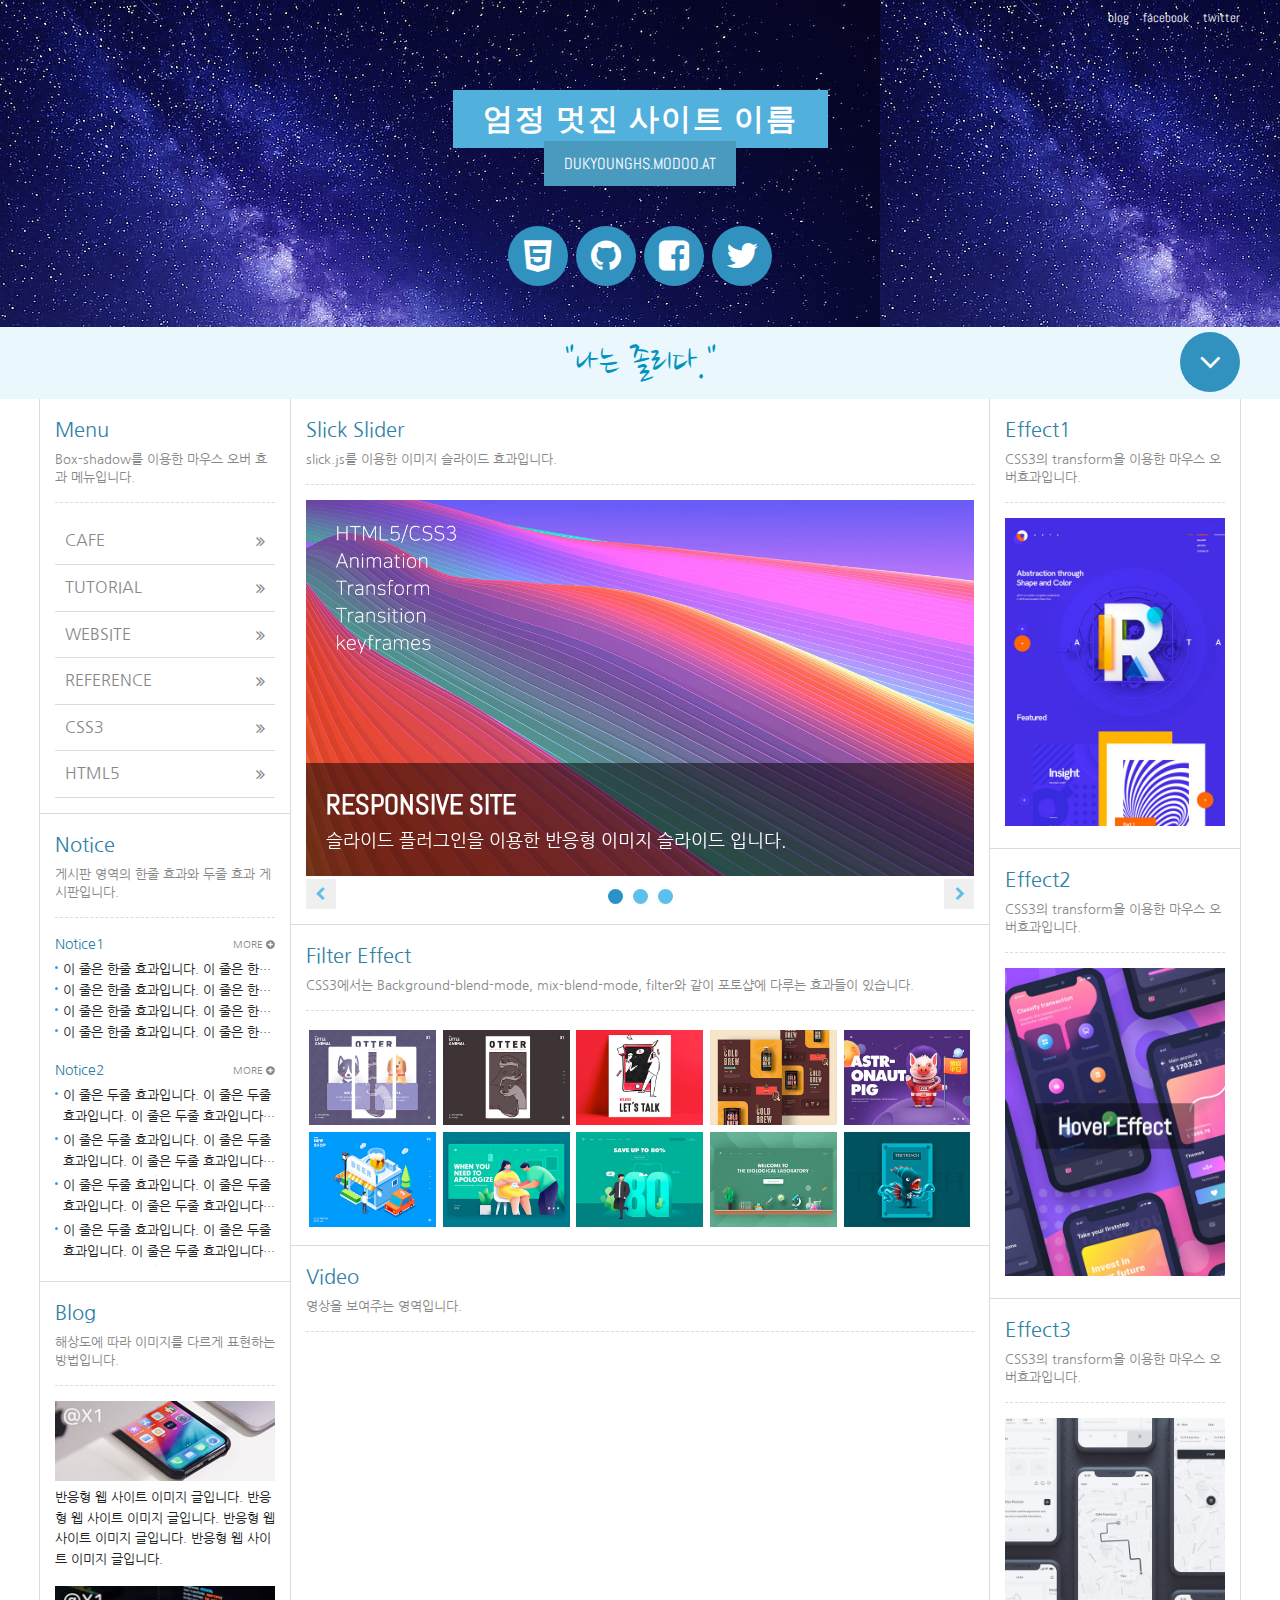
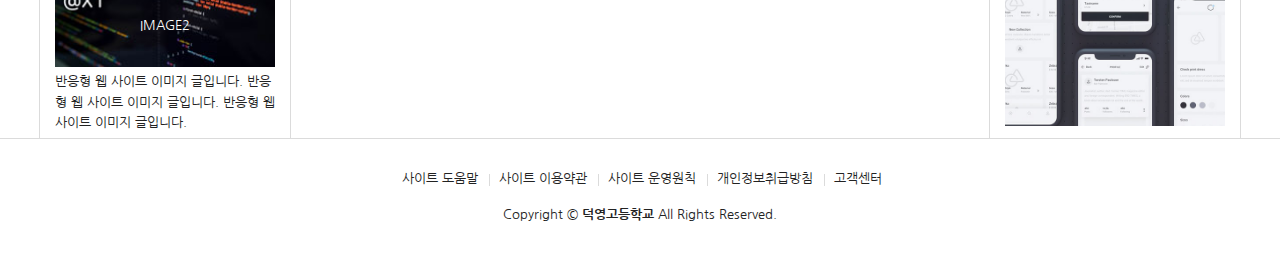
<file: index.html>
<!DOCTYPE html>
<html lang="ko">
<head>
    <meta charset="UTF-8">
    <meta name="viewport" content="user-scalable=no, initial-scale=1.0, maximum-scale=1.0, minimum-scale=1.0, width=device-width">
    <meta name="author" content="덕영고등학교">
    <meta name="description" content="반응형 사이트 따라하기">
    <meta name="keywords" content="반응형사이트, 웹퍼블리셔, 웹접근성, HTML5, webstoryboy, webs">
    <title>엄청멋진사이트</title>

    <!-- style -->
    <link rel="stylesheet" href="css/reset.css">
    <link rel="stylesheet" href="css/style.css">
    <link rel="stylesheet" href="css/font-awesome.css">
    <link rel="stylesheet" href="css/slick.css">
    <link rel="stylesheet" href="css/lightgallery.css">

    <!-- 웹 폰트 CSS -->
    <link href="https://fonts.googleapis.com/css?family=Nanum+Gothic" rel="stylesheet">
    <link href="https://fonts.googleapis.com/css?family=Nanum+Brush+Script" rel="stylesheet">
    <link href="https://fonts.googleapis.com/css?family=Abel" rel="stylesheet">

    <!-- 페이지 CSS -->
    <link href="css/main.css" rel="stylesheet">
</head>
<body>
    
    <header id="header">
        <div class="container">
            <div class="row">
                <div class="header">
                    <div class="header_menu">
                        <a href="#">blog</a>
                        <a href="#">facebook</a>
                        <a href="#">twitter</a>
                    </div>
                    <!-- //header_menu -->
                    <div class="header_tit">
                        <h1>엄정 멋진 사이트 이름</h1><br>
                        <a href="https://dukyounghs.modoo.at/">dukyounghs.modoo.at</a>
                    </div>
                    <!-- //header_tit -->
                    <div class="header_icon">
                        <ul>
                            <li><a href="#"><i class="fa fa-html5" aria-hidden="true"></i><span>HTML5</span></a></li>
                            <li><a href="#"><i class="fa fa-github" aria-hidden="true"></i><span>GitHub</span></a></li>
                            <li><a href="#"><i class="fa fa-facebook-square" aria-hidden="true"></i><span>Fackbook</span></a></li>
                            <li><a href="#"><i class="fa fa-twitter" aria-hidden="true"></i><span>twitter</span></a></li>
                        </ul>
                    </div>
                    <!-- //header_icon -->
                </div>
            </div>
        </div>
    </header>
    <!-- //nav -->
    
    <nav id="nav">
		<div class="container">
			<div class="row">
				<div class="nav">
					<h2 class="ir_su">전체 메뉴</h2>
					<div>
			            <h3>HTML Reference</h3>
			            <ol>
			                <li><a href="#">HTML 태그(Tag)</a></li>
			                <li><a href="#">블록 요소/인라인 요소</a></li>
			                <li><a href="#">DTD 선언</a></li>
			                <li><a href="#">언어 속성 설정</a></li>
			                <li><a href="#">HTML &lt;title&gt;</a></li>
			                <li><a href="#">HTML &lt;meta&gt;</a></li>
			                <li><a href="#">특수문자</a></li>
			                <li><a href="#">하이퍼 링크</a></li>
			                <li><a href="#">HTML &lt;style&gt;</a></li>
			                <li><a href="#">HTML &lt;html&gt;</a></li>
			                <li><a href="#">HTML &lt;head&gt;</a></li>
			                <li><a href="#">HTML &lt;div&gt;</a></li>
			                <li><a href="#">HTML &lt;colgroup&gt;</a></li>
			                <li><a href="#">HTML &lt;caption&gt;</a></li>
			            </ol>
			        </div>
			        <div>
			            <h3>CSS Reference</h3>
			            <ol>
			                <li><a href="#">CSS 선택자</a></li>
			                <li><a href="#">CSS 단위</a></li>
			                <li><a href="#">CSS 색상</a></li>
			                <li><a href="#">CSS 선언 방법</a></li>
			                <li><a href="#">상대주소와 절대주소</a></li>
			                <li><a href="#">CSS float</a></li>
			                <li><a href="#">이미지 표현 방법</a></li>
			                <li><a href="#">이미지 스프라이트</a></li>
			                <li><a href="#">IR 효과</a></li>
			                <li><a href="#">이미지 최적화</a></li>
			                <li><a href="#">background-color</a></li>
			                <li><a href="#">border-style</a></li>
			                <li><a href="#">font-size</a></li>
			                <li><a href="#">text-align</a></li>
			            </ol>
			        </div>
			        <div>
			            <h3>Responsive</h3>
			            <ol>
			                <li><a href="#">반응형사이트</a></li>
			                <li><a href="#">미디어쿼리</a></li>
			                <li><a href="#">CSS3</a></li>
			                <li><a href="#">웹 접근성 연구소</a></li>
			                <li><a href="#">네이버 널리</a></li>
			                <li><a href="#">다음 다룸</a></li>
			                <li><a href="#">Webstandard</a></li>
			            </ol>
			        </div>
				</div>
			</div>
		</div>
	</nav>
	<!-- //nav -->
   
    <article id="title">
		<div class="container">
			<div class="title">
				<h2>"나는 졸리다."</h2>
				<a href="#" class="btn"><i class="fa fa-angle-down" aria-hidden="true"></i><span class="ir_su">전체메뉴 보기</span></a>
			</div>
		</div>
	</article>
	<!-- //title -->
   
    <main>
        <section id="contents">
            <div class="container">
				<h2 class="ir_su">반응형 사이트 컨텐츠</h2>
                <section id="cont_left">
                    <h3 class="ir_su">메뉴 및 게시판 컨텐츠 영역</h3>
                    <article class="column col1">
                        <h4 class="col_tit">Menu</h4>
						<p class="col_desc">Box-shadow를 이용한 마우스 오버 효과 메뉴입니다.</p>
						<!-- 메뉴 -->
						<div class="menu">
							<ul>
								<li><a href="#">Cafe <i class="fa fa-angle-double-right" aria-hidden="true"></i></a></li>
								<li><a href="#">Tutorial <i class="fa fa-angle-double-right" aria-hidden="true"></i></a></li>
								<li><a href="#">WebSite <i class="fa fa-angle-double-right" aria-hidden="true"></i></a></li>
								<li><a href="#">Reference <i class="fa fa-angle-double-right" aria-hidden="true"></i></a></li>
								<li><a href="#">CSS3 <i class="fa fa-angle-double-right" aria-hidden="true"></i></a></li>
								<li><a href="#">HTML5 <i class="fa fa-angle-double-right" aria-hidden="true"></i></a></li>
							</ul>
						</div>
						<!--//메뉴 -->
                    </article>
                    <!-- //col1 -->
                    
                    <article class="column col2">
						<h4 class="col_tit">Notice</h4>
						<p class="col_desc">게시판 영역의 한줄 효과와 두줄 효과 게시판입니다.</p>
						<!-- 게시판 -->
						<div class="notice1">
							<h5>Notice1</h5>
							<ul>
								<li><a href="#">이 줄은 한줄 효과입니다. 이 줄은 한줄 효과입니다. 이 줄은 한줄 효과입니다. 이 줄은 한줄 효과입니다. 이 줄은 한줄 효과입니다. 이 줄은 한줄 효과입니다.</a></li>
								<li><a href="#">이 줄은 한줄 효과입니다. 이 줄은 한줄 효과입니다. 이 줄은 한줄 효과입니다. 이 줄은 한줄 효과입니다. 이 줄은 한줄 효과입니다. 이 줄은 한줄 효과입니다.</a></li>
								<li><a href="#">이 줄은 한줄 효과입니다. 이 줄은 한줄 효과입니다. 이 줄은 한줄 효과입니다. 이 줄은 한줄 효과입니다. 이 줄은 한줄 효과입니다. 이 줄은 한줄 효과입니다.</a></li>
								<li><a href="#">이 줄은 한줄 효과입니다. 이 줄은 한줄 효과입니다. 이 줄은 한줄 효과입니다. 이 줄은 한줄 효과입니다. 이 줄은 한줄 효과입니다. 이 줄은 한줄 효과입니다.</a></li>
							</ul>
							<a href="#" class="more" title="더 보기">More <i class="fa fa-plus-circle" aria-hidden="true"></i></a>
						</div>
						<!--//게시판 -->
						<!-- 게시판2 -->
						<div class="notice2 mt15">
							<h5>Notice2</h5>
							<ul>
								<li><a href="#">이 줄은 두줄 효과입니다. 이 줄은 두줄 효과입니다. 이 줄은 두줄 효과입니다. 이 줄은 두줄 효과입니다. 이 줄은 한줄 효과입니다. 이 줄은 한줄 효과입니다. 이 줄은 한줄 효과입니다. 이 줄은 한줄 효과입니다.</a></li>
								<li><a href="#">이 줄은 두줄 효과입니다. 이 줄은 두줄 효과입니다. 이 줄은 두줄 효과입니다. 이 줄은 두줄 효과입니다. 이 줄은 한줄 효과입니다. 이 줄은 한줄 효과입니다. 이 줄은 한줄 효과입니다. 이 줄은 한줄 효과입니다.</a></li>
								<li><a href="#">이 줄은 두줄 효과입니다. 이 줄은 두줄 효과입니다. 이 줄은 두줄 효과입니다. 이 줄은 두줄 효과입니다. 이 줄은 한줄 효과입니다. 이 줄은 한줄 효과입니다. 이 줄은 한줄 효과입니다. 이 줄은 한줄 효과입니다.</a></li>
								<li><a href="#">이 줄은 두줄 효과입니다. 이 줄은 두줄 효과입니다. 이 줄은 두줄 효과입니다. 이 줄은 두줄 효과입니다. 이 줄은 한줄 효과입니다. 이 줄은 한줄 효과입니다. 이 줄은 한줄 효과입니다. 이 줄은 한줄 효과입니다.</a></li>
							</ul>
							<a href="#" class="more" title="더 보기">More <i class="fa fa-plus-circle" aria-hidden="true"></i></a>
						</div>
						<!--//게시판2 -->
					</article>
					<!-- //col2 -->
                    
                    <article class="column col3">
						<h4 class="col_tit">Blog</h4>
						<p class="col_desc">해상도에 따라 이미지를 다르게 표현하는 방법입니다.</p>
						<!-- blog -->
						<div class="blog1">
							<h5 class="ir_su">Image1</h5>
							<figure>
                                <img src="img/blog4_@1.jpg" class="img-normal" alt="normal image">
                                <img src="img/blog4_@2.jpg" class="img-retina" alt="retina image">
                                <figcaption>반응형 웹 사이트 이미지 글입니다. 반응형 웹 사이트 이미지 글입니다. 반응형 웹 사이트 이미지 글입니다. 반응형 웹 사이트 이미지 글입니다.</figcaption>
							</figure>
						</div>
						<!--//blog -->
						<!-- blog2 -->
						<div class="blog2 mt15">
							<div class="img-retina">
							    <h5>Image2</h5>
							</div>
                            <p>반응형 웹 사이트 이미지 글입니다. 반응형 웹 사이트 이미지 글입니다. 반응형 웹 사이트 이미지 글입니다.</p>
						</div>
						<!--//blog2 -->
					</article>
					<!-- //col3 -->
                </section>
                <!-- //cont_left -->
                
                <section id="cont_center">
                    <h3 class="ir_su">반응형 사이트 가운데 컨텐츠</h3>
                    <article class="column col4">
                        <h4 class="col_tit">Slick Slider</h4>
						<p class="col_desc">slick.js를 이용한 이미지 슬라이드 효과입니다.</p>
						<!-- 이미지 슬라이드 -->
						<div class="slider">
							<div>
                                <figure>
                                    <img src="img/slider001.jpg" alt="이미지1">
                                    <figcaption><em>Responsive Site</em><span>슬라이드 플러그인을 이용한 반응형 이미지 슬라이드 입니다.</span></figcaption>
                                </figure>
				            </div>
							<div>
                                <figure>
                                    <img src="img/slider001.jpg" alt="이미지2">
                                    <figcaption><em>Responsive Site</em><span>슬라이드 플러그인을 이용한 반응형 이미지 슬라이드 입니다.</span></figcaption>
                                </figure>
				            </div>
				            <div>
                                <figure>
                                    <img src="img/slider001.jpg" alt="이미지3">
                                    <figcaption><em>Responsive Site</em><span>슬라이드 플러그인을 이용한 반응형 이미지 슬라이드 입니다.</span></figcaption>
                                </figure>
				            </div>
						</div>
						<!--//이미지 슬라이드 -->
                    </article>
                    <!-- //col4 -->
                    
                    <article class="column col5">
                        <h4 class="col_tit">Filter Effect</h4>
						<p class="col_desc">CSS3에서는 Background-blend-mode, mix-blend-mode, filter와 같이 포토샵에 다루는 효과들이 있습니다.</p>
						<!-- lightbox -->
						<div class="lightbox square clearfix">
							<a href="img/light01_s.jpg"><img src="img/light01.jpg" alt="이미지"><em>blur</em></a>
							<a href="img/light02_s.jpg"><img src="img/light02.jpg" alt="이미지"><em>brightness</em></a>
							<a href="img/light03_s.jpg"><img src="img/light03.jpg" alt="이미지"><em>contrast</em></a>
							<a href="img/light04_s.jpg"><img src="img/light04.jpg" alt="이미지"><em>grayscale</em></a>
							<a href="img/light05_s.jpg"><img src="img/light05.jpg" alt="이미지"><em>hue-rotate</em></a>
							<a href="img/light06_s.jpg"><img src="img/light06.jpg" alt="이미지"><em>invert</em></a>
							<a href="img/light07_s.jpg"><img src="img/light07.jpg" alt="이미지"><em>opacity</em></a>
							<a href="img/light08_s.jpg"><img src="img/light08.jpg" alt="이미지"><em>saturate</em></a>
							<a href="img/light09_s.jpg"><img src="img/light09.jpg" alt="이미지"><em>sepia</em></a>
							<a href="img/light10_s.jpg"><img src="img/light10.jpg" alt="이미지"><em>Mix</em></a>
						</div>
						<!--//lightbox -->
                    </article>
                    <!-- //col5 -->
                    
                    <article class="column col6">
						<h4 class="col_tit">Video</h4>
						<p class="col_desc">영상을 보여주는 영역입니다.</p>
						<!-- video -->
						<div class="video">
							<iframe src="https://www.youtube.com/embed/-IbdD1cGbVM" frameborder="0" allow="accelerometer; autoplay; encrypted-media; gyroscope; picture-in-picture" allowfullscreen></iframe>
						</div>
						<!--//video -->
					</article>
					<!-- //col6 -->
                </section>
                <!-- //cont_center -->
                <section id="cont_right">
                    <h3 class="ir_su">반응형 사이트 오른쪽 컨텐츠</h3>
                    <article class="column col7">
                        <h4 class="col_tit">Effect1</h4>
						<p class="col_desc">CSS3의 transform을 이용한 마우스 오버효과입니다.</p>
						<!-- side1 -->
						<div class="side1">
                            <figure class="front">
                                <img src="img/side1.jpg" alt="이미지2">
                            </figure>
                            <div class="back">
                                <i class="fa fa-heart fa-4x" aria-hidden="true"></i>
                            </div>
                        </div>
                        <!-- side1//-->
                    </article>
                    <!-- //col7 -->
                    
                    <article class="column col8">
                        <h4 class="col_tit">Effect2</h4>
						<p class="col_desc">CSS3의 transform을 이용한 마우스 오버효과입니다.</p>
						<!-- side2 -->
						<div class="side2">
                            <figure class="front">
                                <img src="img/side2.jpg" alt="이미지2">
                                <figcaption>
                                    <h3>Hover Effect</h3>
                                </figcaption>
                            </figure >
                            <figure class="back">
                                <img src="img/side4.jpg" alt="이미지2">
                                <figcaption>
                                    <h3>Hover Effect</h3>
                                </figcaption>
                            </figure>
                        </div>
                        <!-- side2//-->
                    </article>
                    <!-- //col8 -->
                    
                    <article class="column col9">
                        <h4 class="col_tit">Effect3</h4>
						<p class="col_desc">CSS3의 transform을 이용한 마우스 오버효과입니다.</p>
						<!-- side3 -->
						<div class="side3">
                            <figure>
                                <img src="img/side3.jpg" alt="이미지3">
                                <figcaption>
                                    <h3>Hover<em>Effect</em></h3>
                                </figcaption>
                            </figure>
                        </div>
                        <!-- side3//-->
                    </article>
                    <!-- //col9 -->
                </section>
                <!-- //cont_right -->
            </div>
        </section>
        <!-- //contents -->
    </main>
    
    <footer id="footer">
        <div class="container">
            <div class="row">
                <div class="footer">
                    <ul>
                        <li><a href="#">사이트 도움말</a></li>
                        <li><a href="#">사이트 이용약관</a></li>
                        <li><a href="#">사이트 운영원칙</a></li>
                        <li><a href="#">개인정보취급방침</a></li>
                        <li><a href="#">고객센터</a></li>
                    </ul>
                    <address>
                        Copyright &copy;
                        <a href="https://dukyounghs.modoo.at/"><strong>덕영고등학교</strong></a>
                        All Rights Reserved.
                    </address>
                </div>
            </div>
        </div>
    </footer>
    <!-- //footer -->
    
    <!-- JavaScript Libraries -->
    <script src="js/jquery.min_1.12.4.js"></script>
    <script src="js/modernizr-custom.js"></script>
    <script src="js/slick.min.js"></script>
    <script src="js/lightgallery.min.js"></script>
    <script src="js/main.js"></script>

</body>
</html>
</file>
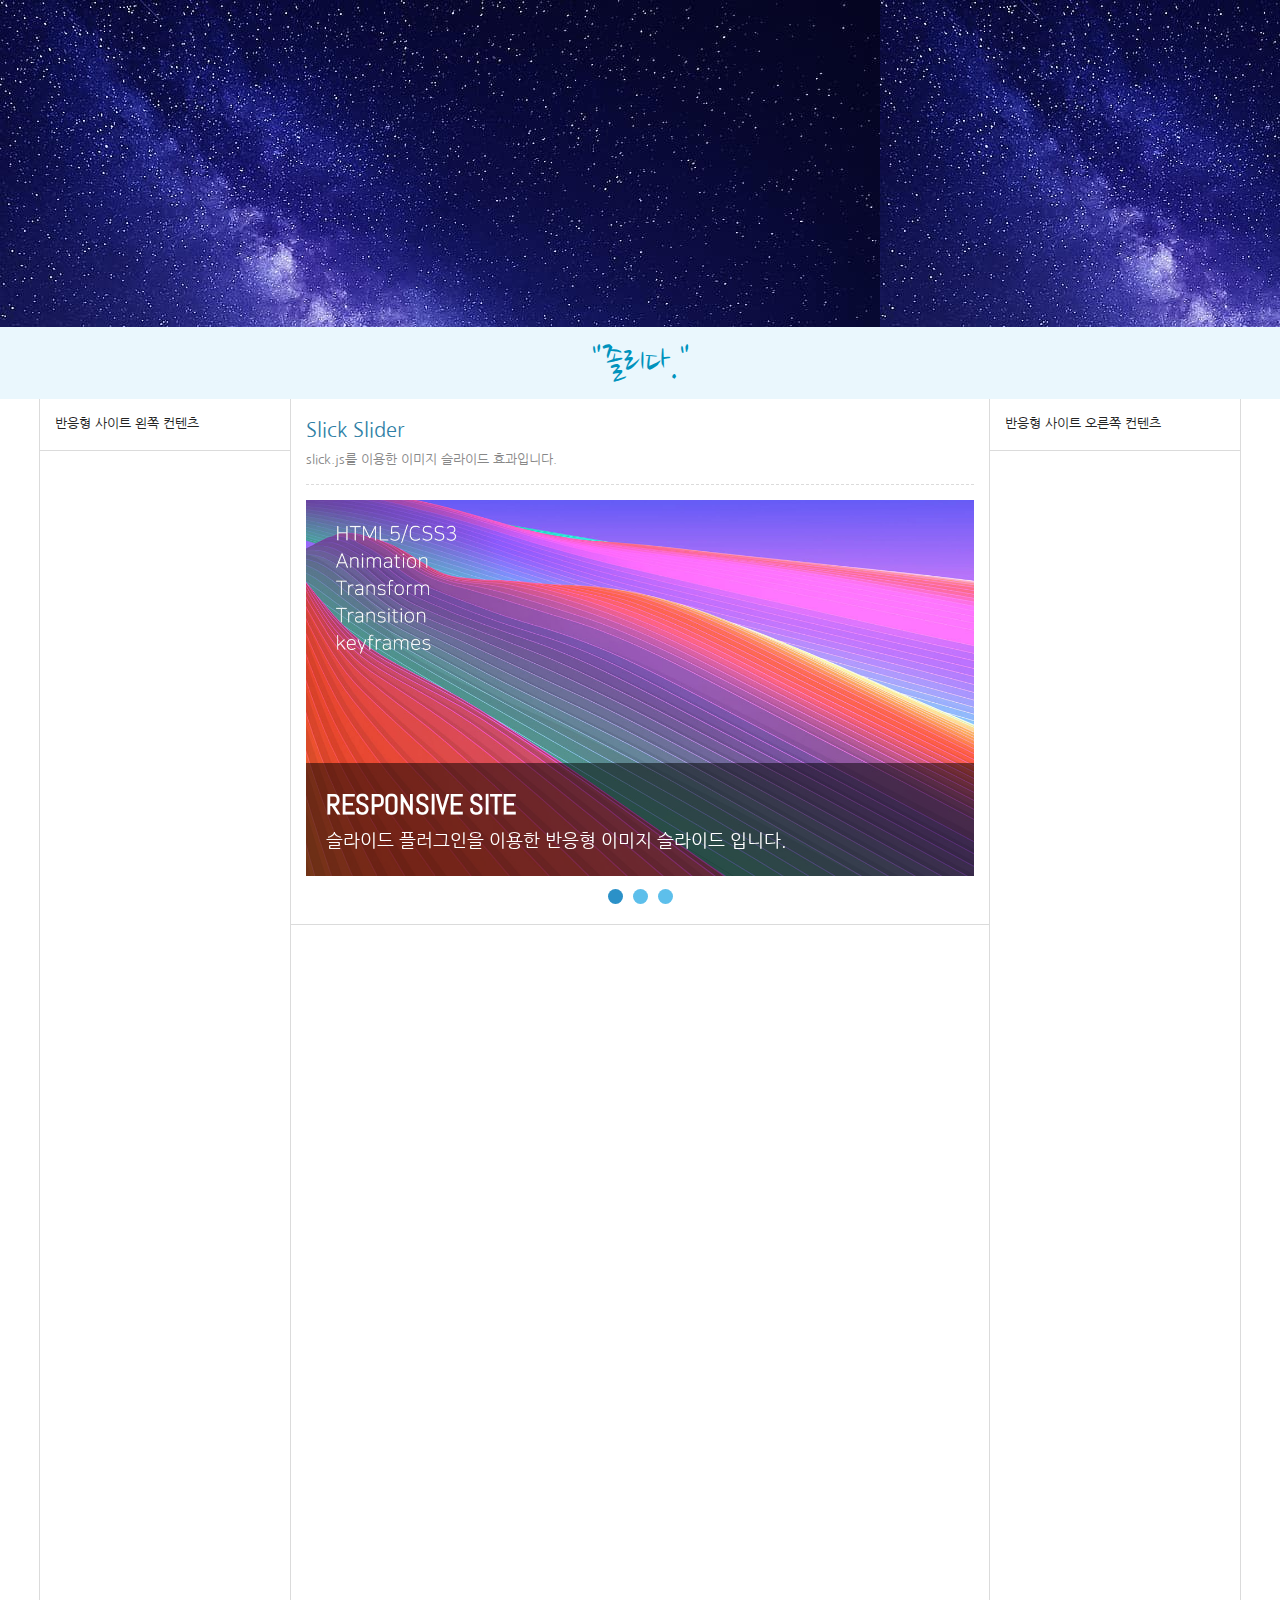
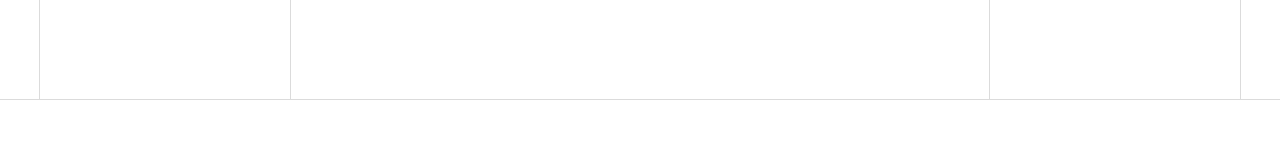
<file: lecture/10-1.html>
<!DOCTYPE html>
<html lang="ko">
<head>

</head>
    <link rel="stylesheet" href="..\css\reset.css">
    <link rel="stylesheet" href="..\css\style.css">
    <link rel="stylesheet" href="..\css\main.css">
    <link rel="stylesheet" href="..\css\font-awesome.css">
    <link rel="stylesheet" href="..\css\slick.css">

    <link href="https://fonts.googleapis.com/css?family=Nanum+Gothic" rel="stylesheet">
    <link href="https://fonts.googleapis.com/css?family=Nanum+Brush+Script" rel="stylesheet">
    <link href="https://fonts.googleapis.com/css?family=Abel" rel="stylesheet">
<body>
<header id="header">
    <div class="container">
        <div class="row">
            <div class="header">
            </div>
        </div>
    </div>
</header>

<nav id="nav">
    <div class="container">
        <div class="row">
            <div class="nav">

            </div>
        </div>
    </div>
</nav>

<article id="title">
    <div class="container">
        <idv class="title">
            <h2>"졸리다."</h2>
        </idv>
    </div>
</article>

<main>
    <section id="contents">
        <div class="container">
            <section id="cont_left">
                <h3 class="ir_su">반응형 사이트 왼쪽 컨텐츠</h3>
                <article class="column col1"><h4>반응형 사이트 왼쪽 컨텐츠</h4></article>
            </section>
            <section id="cont_center">
                <h3 class="ir_su">반응형 사이트 가운데 컨텐츠</h3>
                <!--10강-->
                <article class="column col4">
                    <h4 class="col_tit">Slick Slider</h4>
                    <p class="col_desc">slick.js를 이용한 이미지 슬라이드 효과입니다.</p>
                    <div class="slider">
                        <div>
                            <figure>
                                <img src="../img/slider001.jpg" alt="이미지1">
                                <figcaption><em>Responsive Site</em><span>슬라이드 플러그인을 이용한 반응형 이미지 슬라이드 입니다.</span></figcaption>
                            </figure>
                        </div>
                        <div>
                            <figure>
                                <img src="../img/slider001.jpg" alt="이미지2">
                                <figcaption><em>Responsive Site</em><span>슬라이드 플러그인을 이용한 반응형 이미지 슬라이드 입니다.</span></figcaption>
                            </figure>
                        </div>
                        <div>
                            <figure>
                                <img src="../img/slider001.jpg" alt="이미지3">
                                <figcaption><em>Responsive Site</em><span>슬라이드 플러그인을 이용한 반응형 이미지 슬라이드 입니다.</span></figcaption>
                            </figure>
                        </div>
                    </div>
                </article>
            </section>
                <!--10강종료-->
            <section id="cont_right">
                <h3 class="ir_su">반응형 사이트 오른쪽 컨텐츠</h3>
                <article class="column col7"><h4>반응형 사이트 오른쪽 컨텐츠</h4></article>
            </section>
        </div>
    </section>
</main>

<footer id="footer">
    <div class="container">
        <div class="row">
            <div class="footer">

            </div>
        </div>
    </div>
</footer>
<script src="../js/jquery.min_1.12.4.js"></script>
<script src="../js/slick.min.js"></script>
<script src="../js/main.js"></script>


<script>
$(".slider").slick({
            dots: true,
            autoplay: true, 
            autoplaySpeed: 3000,
            arrows: false,
            responsive: [{
                breakpoint: 768,
                settings: {
                    arrows: true,
                    dots: false
                }
            }]
        });
</script>

</body>
</body>
</html>
</file>
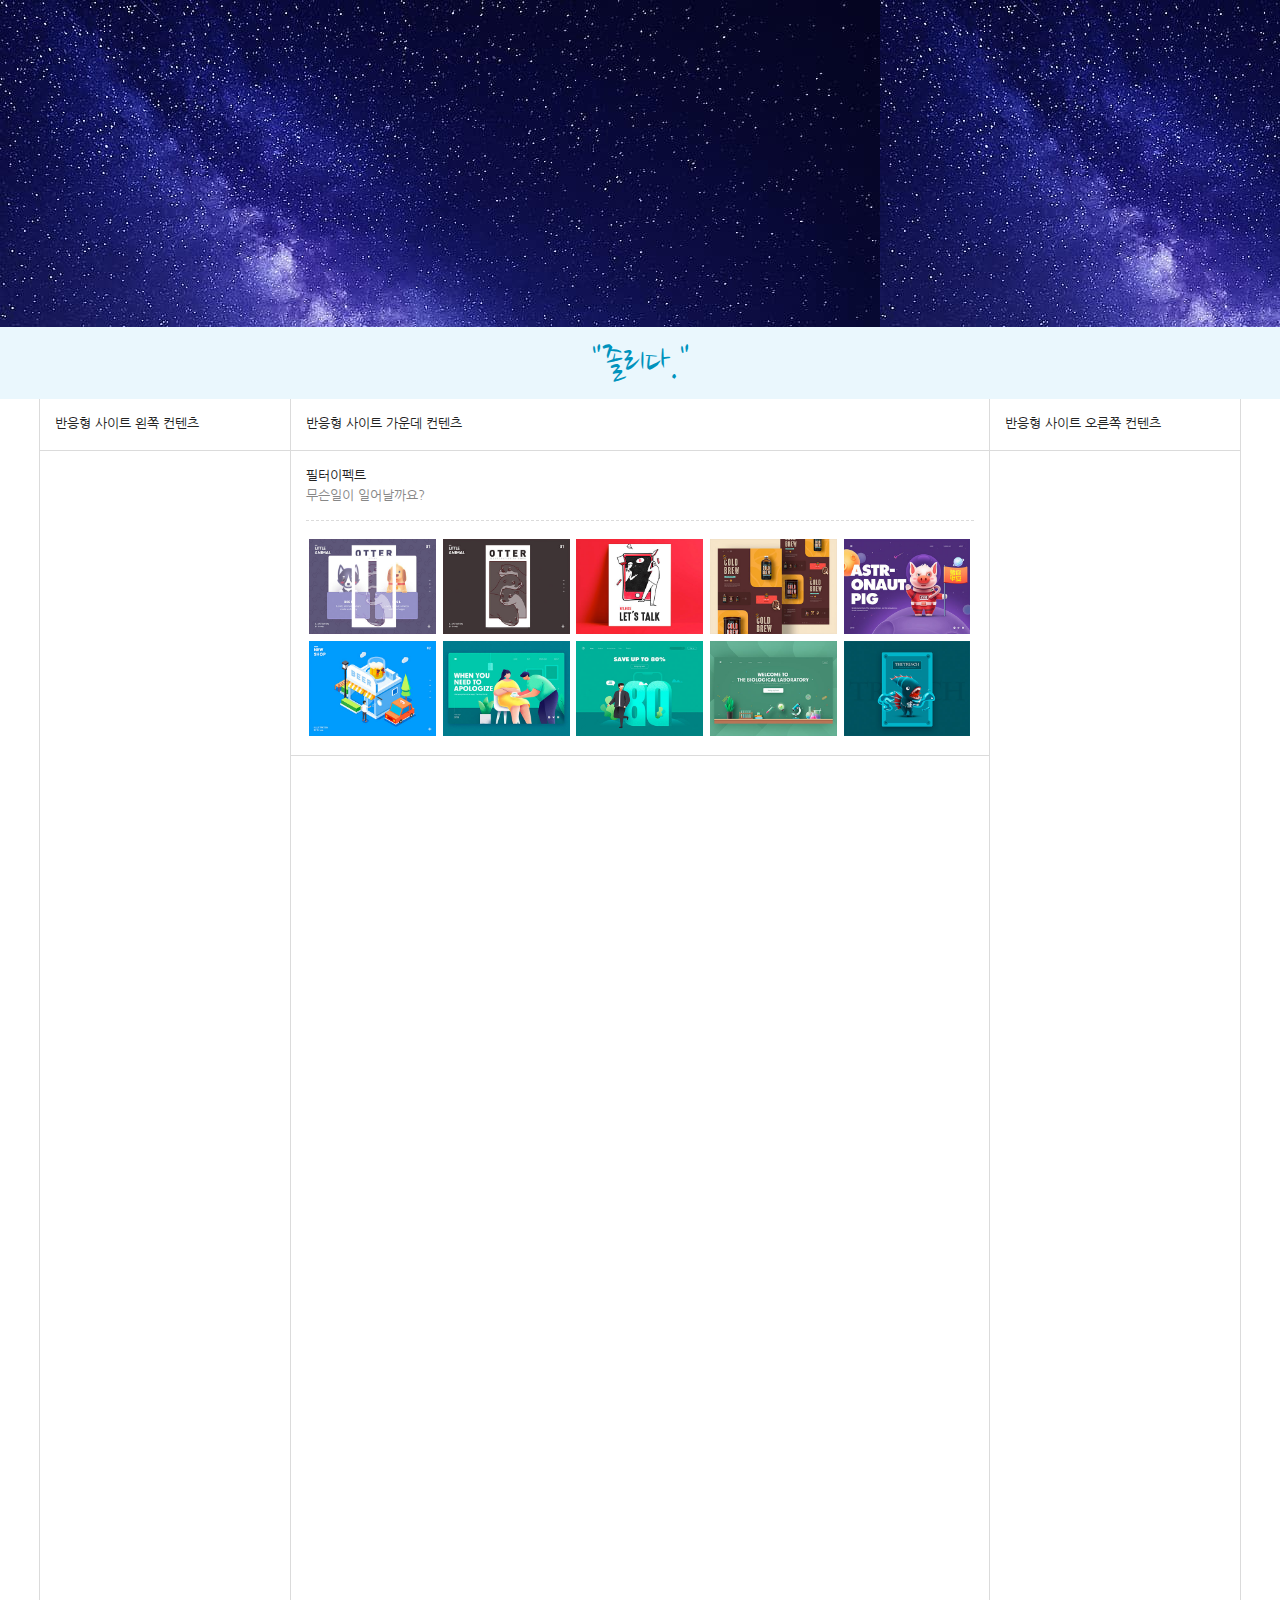
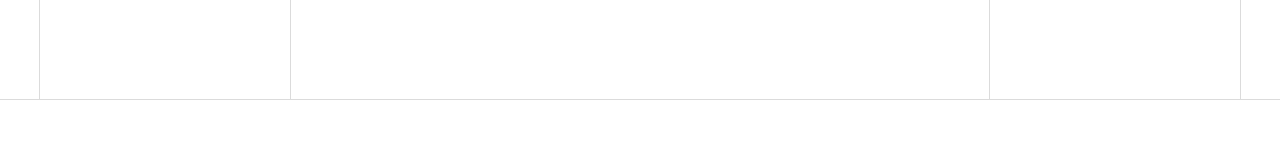
<file: lecture/11-1.html>
<!DOCTYPE html>
<html lang="ko">
<head>

</head>
    <link rel="stylesheet" href="..\css\reset.css">
    <link rel="stylesheet" href="..\css\style.css">
    <link rel="stylesheet" href="..\css\main.css">
    <link rel="stylesheet" href="..\css\font-awesome.css">
    <link rel="stylesheet" href="../css/lightgallery.css">

    <link href="https://fonts.googleapis.com/css?family=Nanum+Gothic" rel="stylesheet">
    <link href="https://fonts.googleapis.com/css?family=Nanum+Brush+Script" rel="stylesheet">
    <link href="https://fonts.googleapis.com/css?family=Abel" rel="stylesheet">
<body>
<header id="header">
    <div class="container">
        <div class="row">
            <div class="header">
            </div>
        </div>
    </div>
</header>

<nav id="nav">
    <div class="container">
        <div class="row">
            <div class="nav">

            </div>
        </div>
    </div>
</nav>

<article id="title">
    <div class="container">
        <idv class="title">
            <h2>"졸리다."</h2>
        </idv>
    </div>
</article>

<main>
    <section id="contents">
        <div class="container">
            <section id="cont_left">
                <h3 class="ir_su">반응형 사이트 왼쪽 컨텐츠</h3>
                <article class="column col1"><h4>반응형 사이트 왼쪽 컨텐츠</h4></article>
            </section>
            <section id="cont_center">
                <h3 class="ir_su">반응형 사이트 가운데 컨텐츠</h3>
                <article class="column col4"><h4>반응형 사이트 가운데 컨텐츠</h4></article>
                <article class="column col5">
                    <h4>필터이펙트</h4>
                    <p class="col_desc">무슨일이 일어날까요?</p>
                    <div class="lightbox square clearfix">
                        <a href="../img/light01_s.jpg"><img src="../img/light01.jpg" alt="이미지"><em>blur</em></a>
						<a href="../img/light02_s.jpg"><img src="../img/light02.jpg" alt="이미지"><em>brightness</em></a>
						<a href="../img/light03_s.jpg"><img src="../img/light03.jpg" alt="이미지"><em>contrast</em></a>
						<a href="../img/light04_s.jpg"><img src="../img/light04.jpg" alt="이미지"><em>grayscale</em></a>
						<a href="../img/light05_s.jpg"><img src="../img/light05.jpg" alt="이미지"><em>hue-rotate</em></a>
						<a href="../img/light06_s.jpg"><img src="../img/light06.jpg" alt="이미지"><em>invert</em></a>
						<a href="../img/light07_s.jpg"><img src="../img/light07.jpg" alt="이미지"><em>opacity</em></a>
						<a href="../img/light08_s.jpg"><img src="../img/light08.jpg" alt="이미지"><em>saturate</em></a>
						<a href="../img/light09_s.jpg"><img src="../img/light09.jpg" alt="이미지"><em>sepia</em></a>
						<a href="../img/light10_s.jpg"><img src="../img/light10.jpg" alt="이미지"><em>Mix</em></a>
                    </div>
                </article>
            </section>
            <section id="cont_right">
                <h3 class="ir_su">반응형 사이트 오른쪽 컨텐츠</h3>
                <article class="column col7"><h4>반응형 사이트 오른쪽 컨텐츠</h4></article>
            </section>
        </div>
    </section>
</main>

<footer id="footer">
    <div class="container">
        <div class="row">
            <div class="footer">

            </div>
        </div>
    </div>
</footer>


<script src="../js/jquery.min_1.12.4.js"></script>
<script src="../js/lightgallery.min.js"></script>
<script>
    $(".lightbox").lightGallery({
        autoplay: true,
        pause: 3000,
        progressBar: true
    });
</script>
</body>
</body>
</html>
</file>
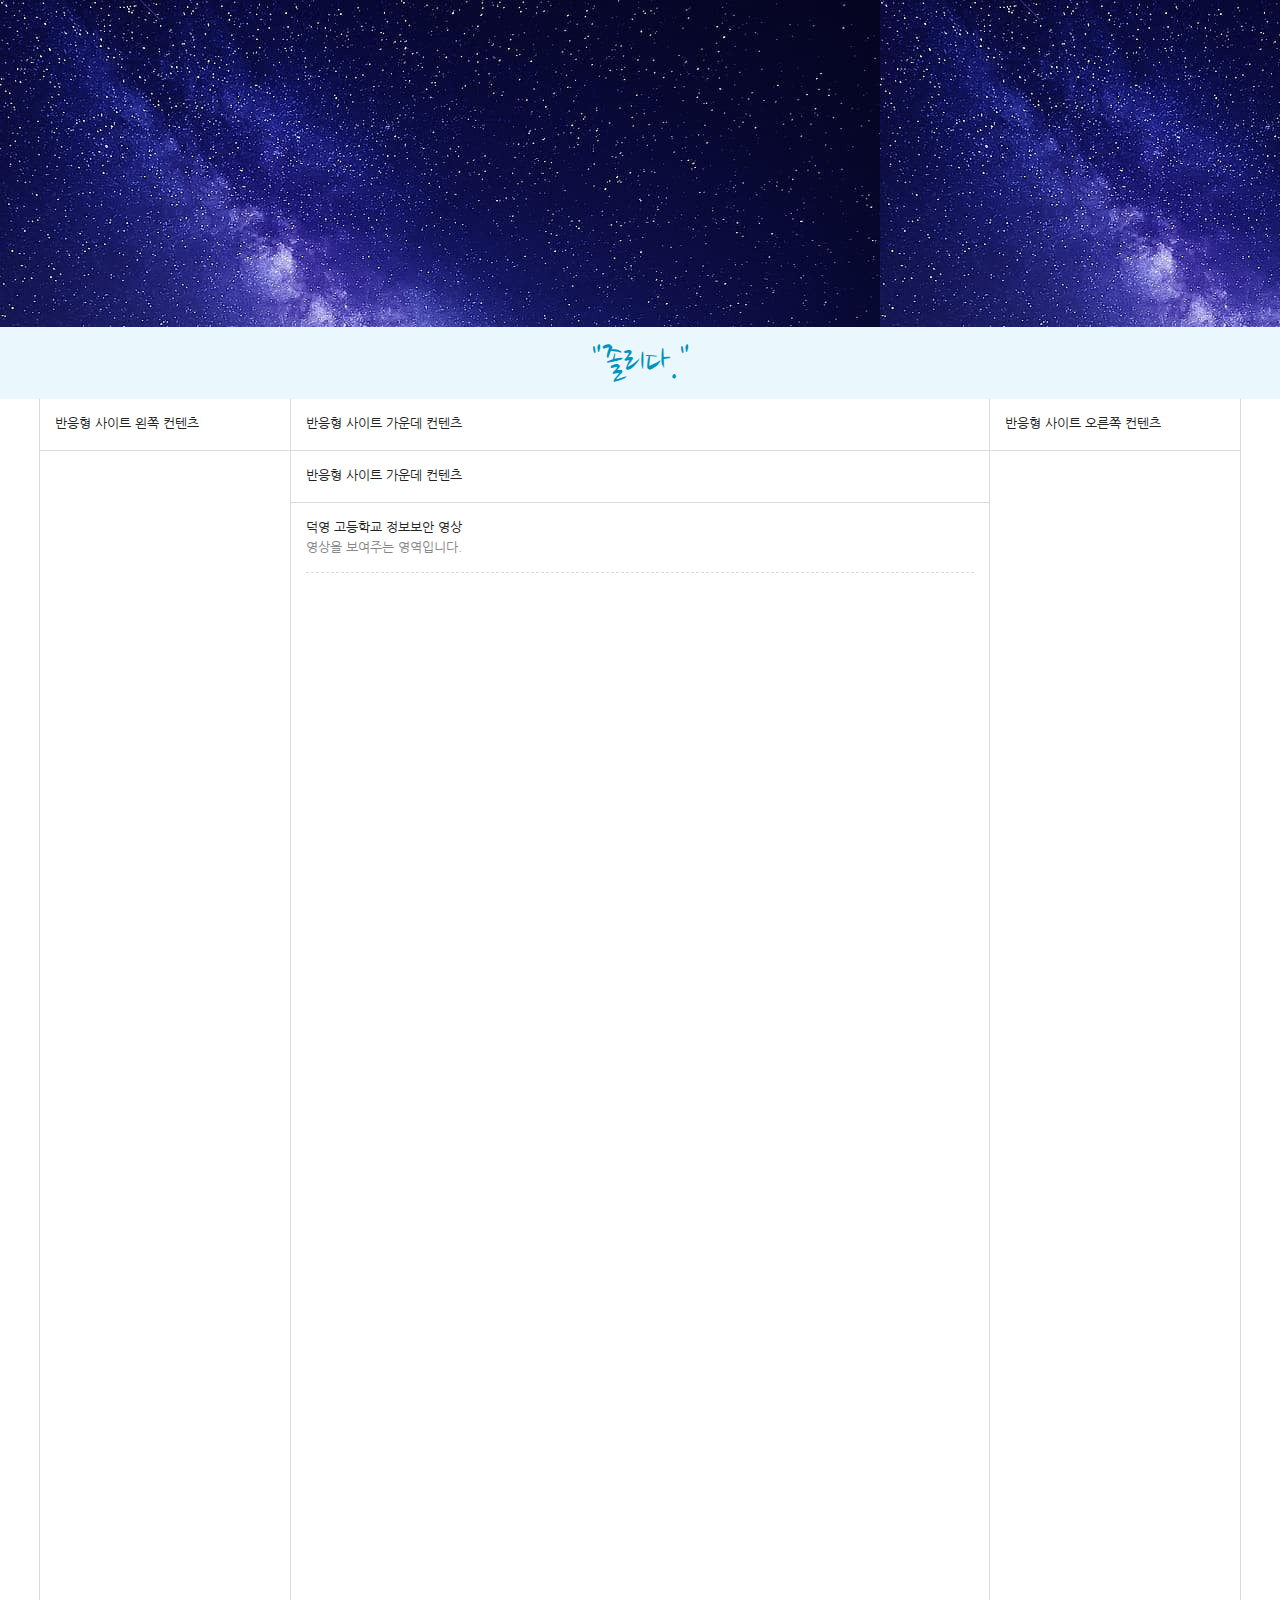
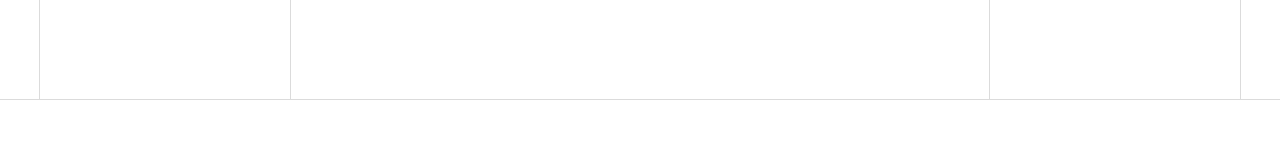
<file: lecture/12-1.html>
<!DOCTYPE html>
<html lang="ko">
<head>

</head>
    <link rel="stylesheet" href="..\css\reset.css">
    <link rel="stylesheet" href="..\css\style.css">
    <link rel="stylesheet" href="..\css\main.css">
    <link rel="stylesheet" href="..\css\font-awesome.css">

    <link href="https://fonts.googleapis.com/css?family=Nanum+Gothic" rel="stylesheet">
    <link href="https://fonts.googleapis.com/css?family=Nanum+Brush+Script" rel="stylesheet">
    <link href="https://fonts.googleapis.com/css?family=Abel" rel="stylesheet">
<body>
<header id="header">
    <div class="container">
        <div class="row">
            <div class="header">
            </div>
        </div>
    </div>
</header>

<nav id="nav">
    <div class="container">
        <div class="row">
            <div class="nav">

            </div>
        </div>
    </div>
</nav>

<article id="title">
    <div class="container">
        <idv class="title">
            <h2>"졸리다."</h2>
        </idv>
    </div>
</article>

<main>
    <section id="contents">
        <div class="container">
            <section id="cont_left">
                <h3 class="ir_su">반응형 사이트 왼쪽 컨텐츠</h3>
                <article class="column col1"><h4>반응형 사이트 왼쪽 컨텐츠</h4></article>
            </section>
            <section id="cont_center">
                <h3 class="ir_su">반응형 사이트 가운데 컨텐츠</h3>
                <article class="column col4"><h4>반응형 사이트 가운데 컨텐츠</h4></article>
                <article class="column col5"><h4>반응형 사이트 가운데 컨텐츠</h4></article>
                <!--12강-->
                <article class="column col6">
                    <h4>덕영 고등학교 정보보안 영상</h4>
                    <p class="col_desc">영상을 보여주는 영역입니다.</p>
                    <div class="video">
                        <iframe src="https://www.youtube.com/embed/VS6LWOxJWaY" frameborder="0" allow="accelerometer; autoplay; clipboard-write; encrypted-media; gyroscope; picture-in-picture" allowfullscreen></iframe>
                    </div>
                </article>
                <!--12강종료-->
            </section>
            <section id="cont_right">
                <h3 class="ir_su">반응형 사이트 오른쪽 컨텐츠</h3>
                <article class="column col7"><h4>반응형 사이트 오른쪽 컨텐츠</h4></article>
            </section>
        </div>
    </section>
</main>

<footer id="footer">
    <div class="container">
        <div class="row">
            <div class="footer">

            </div>
        </div>
    </div>
</footer>

<script src="../js/main.js"></script>
</body>
</body>
</html>
</file>
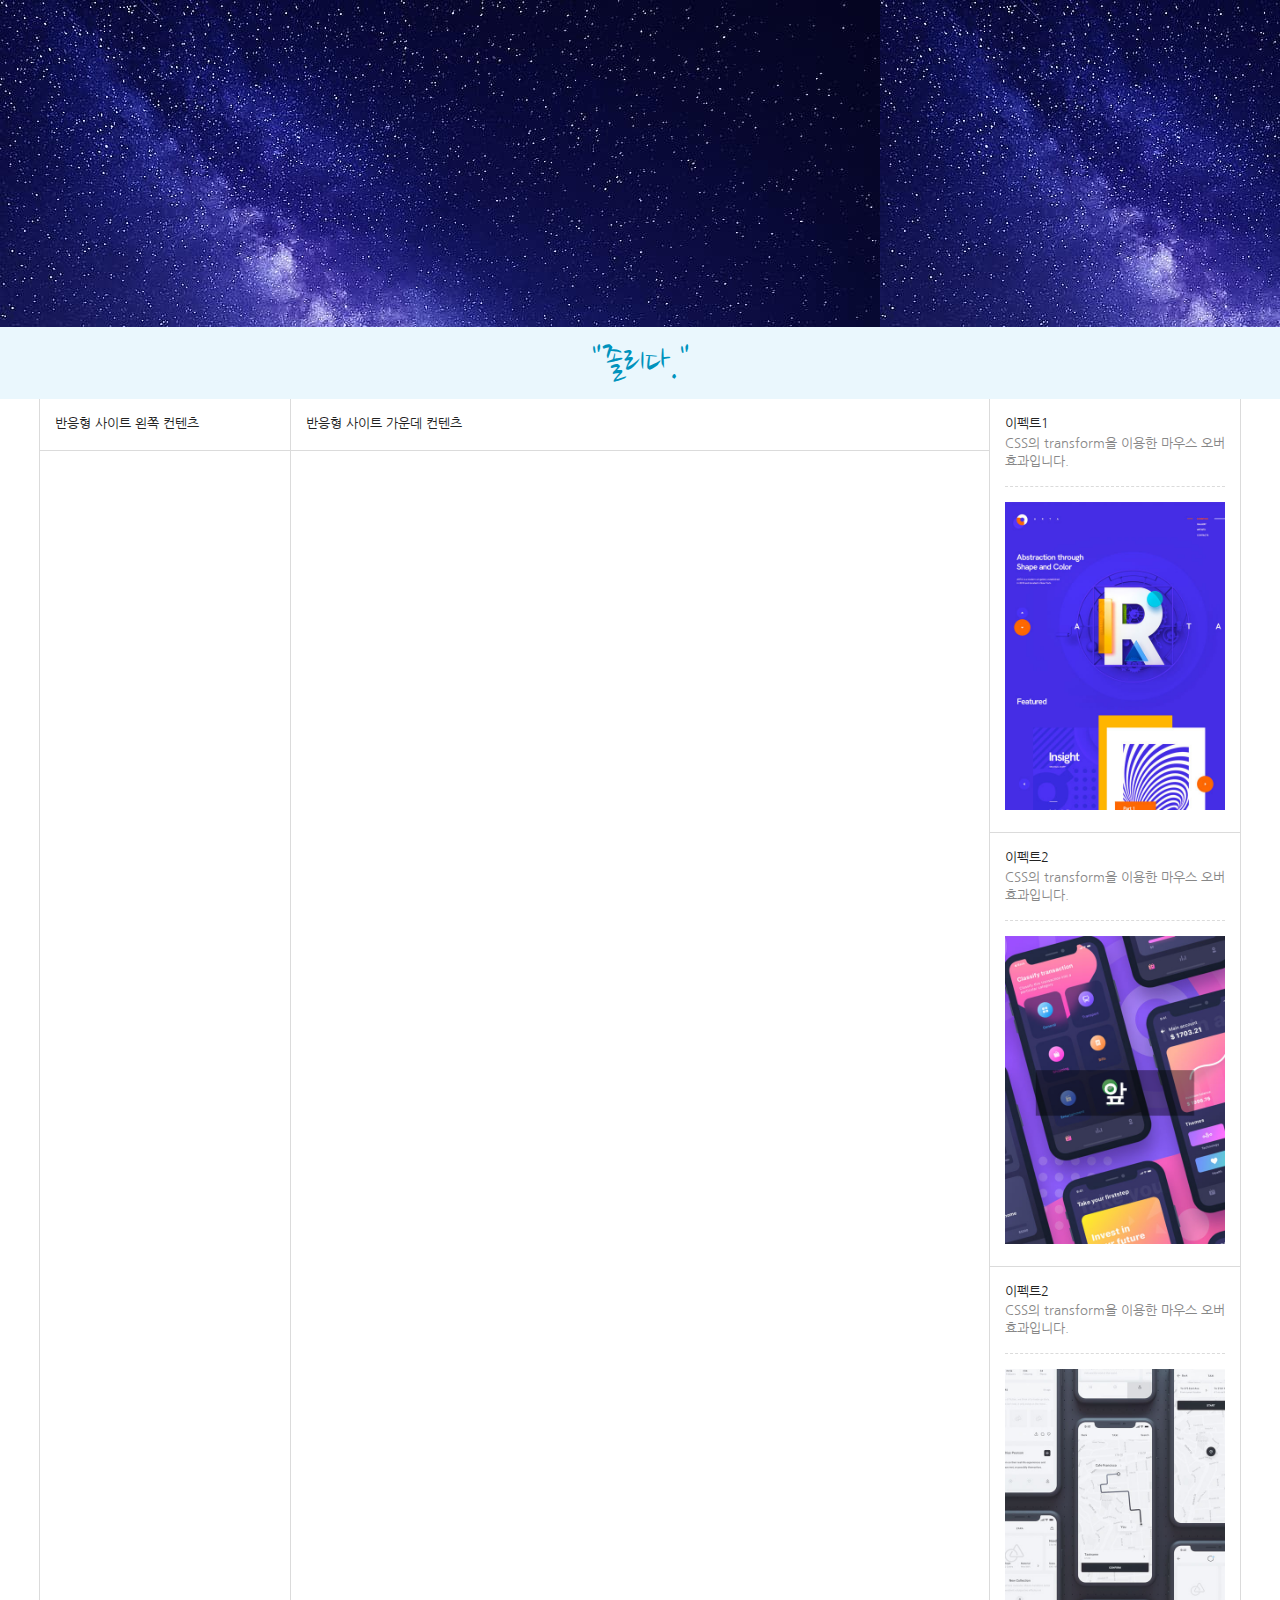
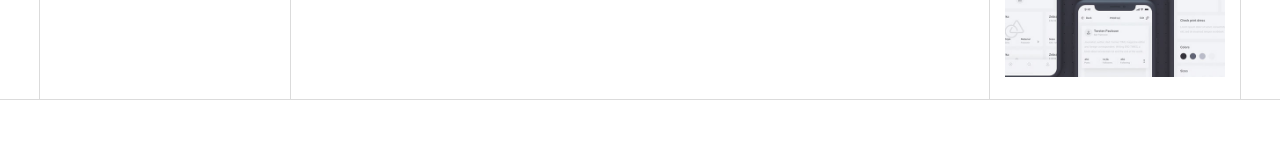
<file: lecture/13-1.html>
<!DOCTYPE html>
<html lang="ko">
<head>

</head>
    <link rel="stylesheet" href="..\css\reset.css">
    <link rel="stylesheet" href="..\css\style.css">
    <link rel="stylesheet" href="..\css\main.css">
    <link rel="stylesheet" href="..\css\font-awesome.css">

    <link href="https://fonts.googleapis.com/css?family=Nanum+Gothic" rel="stylesheet">
    <link href="https://fonts.googleapis.com/css?family=Nanum+Brush+Script" rel="stylesheet">
    <link href="https://fonts.googleapis.com/css?family=Abel" rel="stylesheet">
    
<body>
<header id="header">
    <div class="container">
        <div class="row">
            <div class="header">
            </div>
        </div>
    </div>
</header>

<nav id="nav">
    <div class="container">
        <div class="row">
            <div class="nav">

            </div>
        </div>
    </div>
</nav>

<article id="title">
    <div class="container">
        <idv class="title">
            <h2>"졸리다."</h2>
        </idv>
    </div>
</article>

<main>
    <section id="contents">
        <div class="container">
            <section id="cont_left">
                <h3 class="ir_su">반응형 사이트 왼쪽 컨텐츠</h3>
                <article class="column col1"><h4>반응형 사이트 왼쪽 컨텐츠</h4></article>
            </section>
            <section id="cont_center">
                <h3 class="ir_su">반응형 사이트 가운데 컨텐츠</h3>
                <article class="column col4"><h4>반응형 사이트 가운데 컨텐츠</h4></article>
            </section>
            <section id="cont_right">
                <h3 class="ir_su">반응형 사이트 오른쪽 컨텐츠</h3>
                <!--13강-->
                <article class="column col7">
                    <h4>이펙트1</h4>
                    <p class="col_desc">CSS의 transform을 이용한 마우스 오버 효과입니다.</p>
                    <div class="side1">
                        <figure class="front">
                            <img src="../img/side1.jpg" alt="이미지1">
                        </figure>
                        <div class="back">
                            <i class="fa fa-heart fa-4x" aria-hidden="true"></i>
                        </div>
                    </div>
                </article>
                <article class="column col8">
                    <h4>이펙트2</h4>
                    <p class="col_desc">CSS의 transform을 이용한 마우스 오버 효과입니다.</p>
                    <div class="side2">
                        <figure class="front">
                            <img src="../img/side2.jpg" alt="이미지2">
                            <figcaption>
                                <h3>앞</h3>
                            </figcaption>
                        </figure >
                        <figure class="back">
                            <img src="../img/side4.jpg" alt="이미지2">
                            <figcaption>
                                <h3>뒤</h3>
                            </figcaption>
                        </figure>
                    </div>
                </article>
                <article class="column col9">
                    <h4>이펙트2</h4>
                    <p class="col_desc">CSS의 transform을 이용한 마우스 오버 효과입니다.</p>
                    <div class="side3">
                        <figure class="front">
                            <img src="../img/side3.jpg" alt="이미지3">
                            <figcaption>
                                <h3>헉 이런효과가?</h3>
                            </figcaption>
                        </figure >
                    </div>
                </article>
                <!--13강끝-->
            </section>
        </div>
    </section>
</main>

<footer id="footer">
    <div class="container">
        <div class="row">
            <div class="footer">

            </div>
        </div>
    </div>
</footer>

<script src="../js/main.js"></script>
</body>
</body>
</html>
</file>
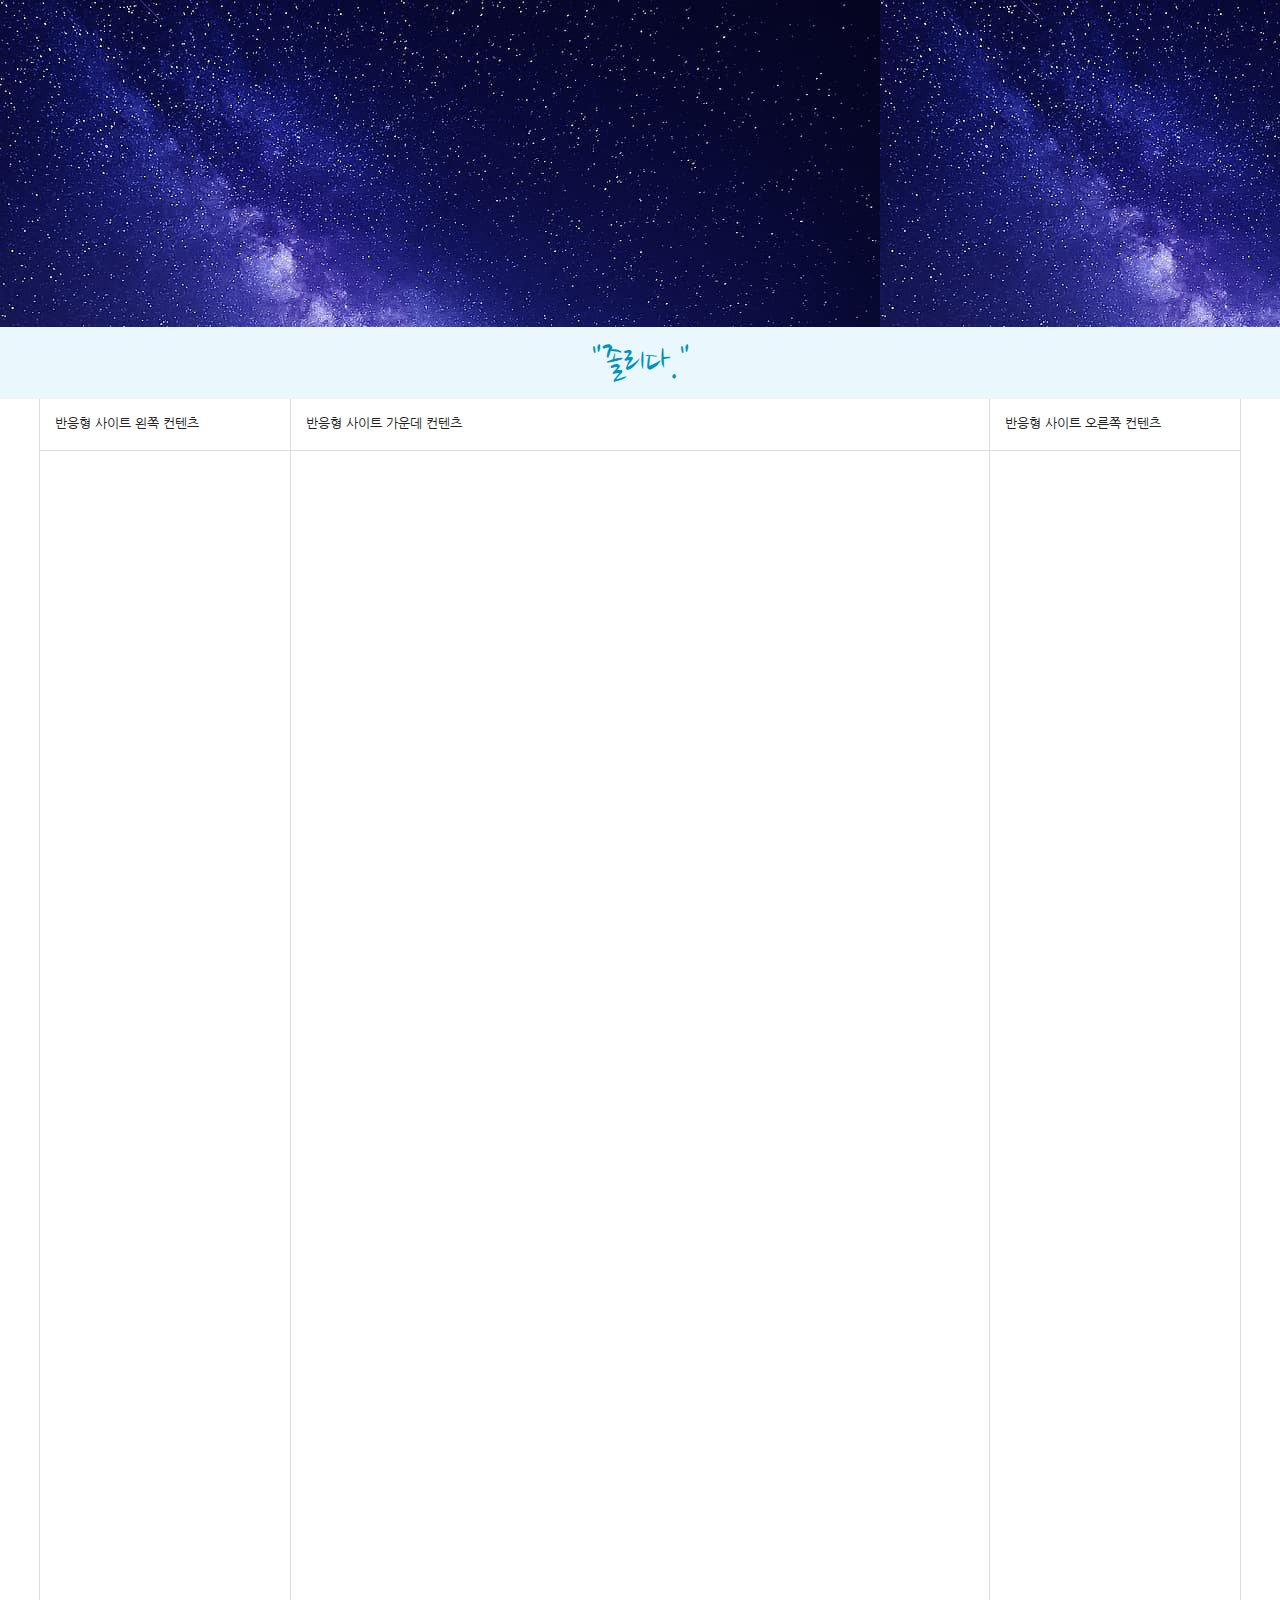
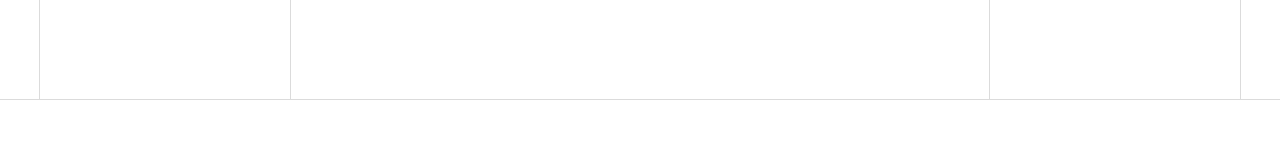
<file: lecture/6-1.html>
<!DOCTYPE html>
<html lang="ko">
<head>

</head>
    <link rel="stylesheet" href="..\css\reset.css">
    <link rel="stylesheet" href="..\css\style.css">
    <link rel="stylesheet" href="..\css\main.css">
    <link rel="stylesheet" href="..\css\font-awesome.css">

    <link href="https://fonts.googleapis.com/css?family=Nanum+Gothic" rel="stylesheet">
    <link href="https://fonts.googleapis.com/css?family=Nanum+Brush+Script" rel="stylesheet">
    <link href="https://fonts.googleapis.com/css?family=Abel" rel="stylesheet">
<body>
<header id="header">
    <div class="container">
        <div class="row">
            <div class="header">
            </div>
        </div>
    </div>
</header>

<nav id="nav">
    <div class="container">
        <div class="row">
            <div class="nav">

            </div>
        </div>
    </div>
</nav>

<article id="title">
    <div class="container">
        <idv class="title">
            <h2>"졸리다."</h2>
        </idv>
    </div>
</article>

<main>
    <section id="contents">
        <div class="container">
            <section id="cont_left">
                <h3 class="ir_su">반응형 사이트 왼쪽 컨텐츠</h3>
                <article class="column col1"><h4>반응형 사이트 왼쪽 컨텐츠</h4></article>
            </section>
            <section id="cont_center">
                <h3 class="ir_su">반응형 사이트 가운데 컨텐츠</h3>
                <article class="column col4"><h4>반응형 사이트 가운데 컨텐츠</h4></article>
            </section>
            <section id="cont_right">
                <h3 class="ir_su">반응형 사이트 오른쪽 컨텐츠</h3>
                <article class="column col7"><h4>반응형 사이트 오른쪽 컨텐츠</h4></article>
            </section>
        </div>
    </section>
</main>

<footer id="footer">
    <div class="container">
        <div class="row">
            <div class="footer">

            </div>
        </div>
    </div>
</footer>

<script src="../js/main.js"></script>
</body>
</body>
</html>
</file>
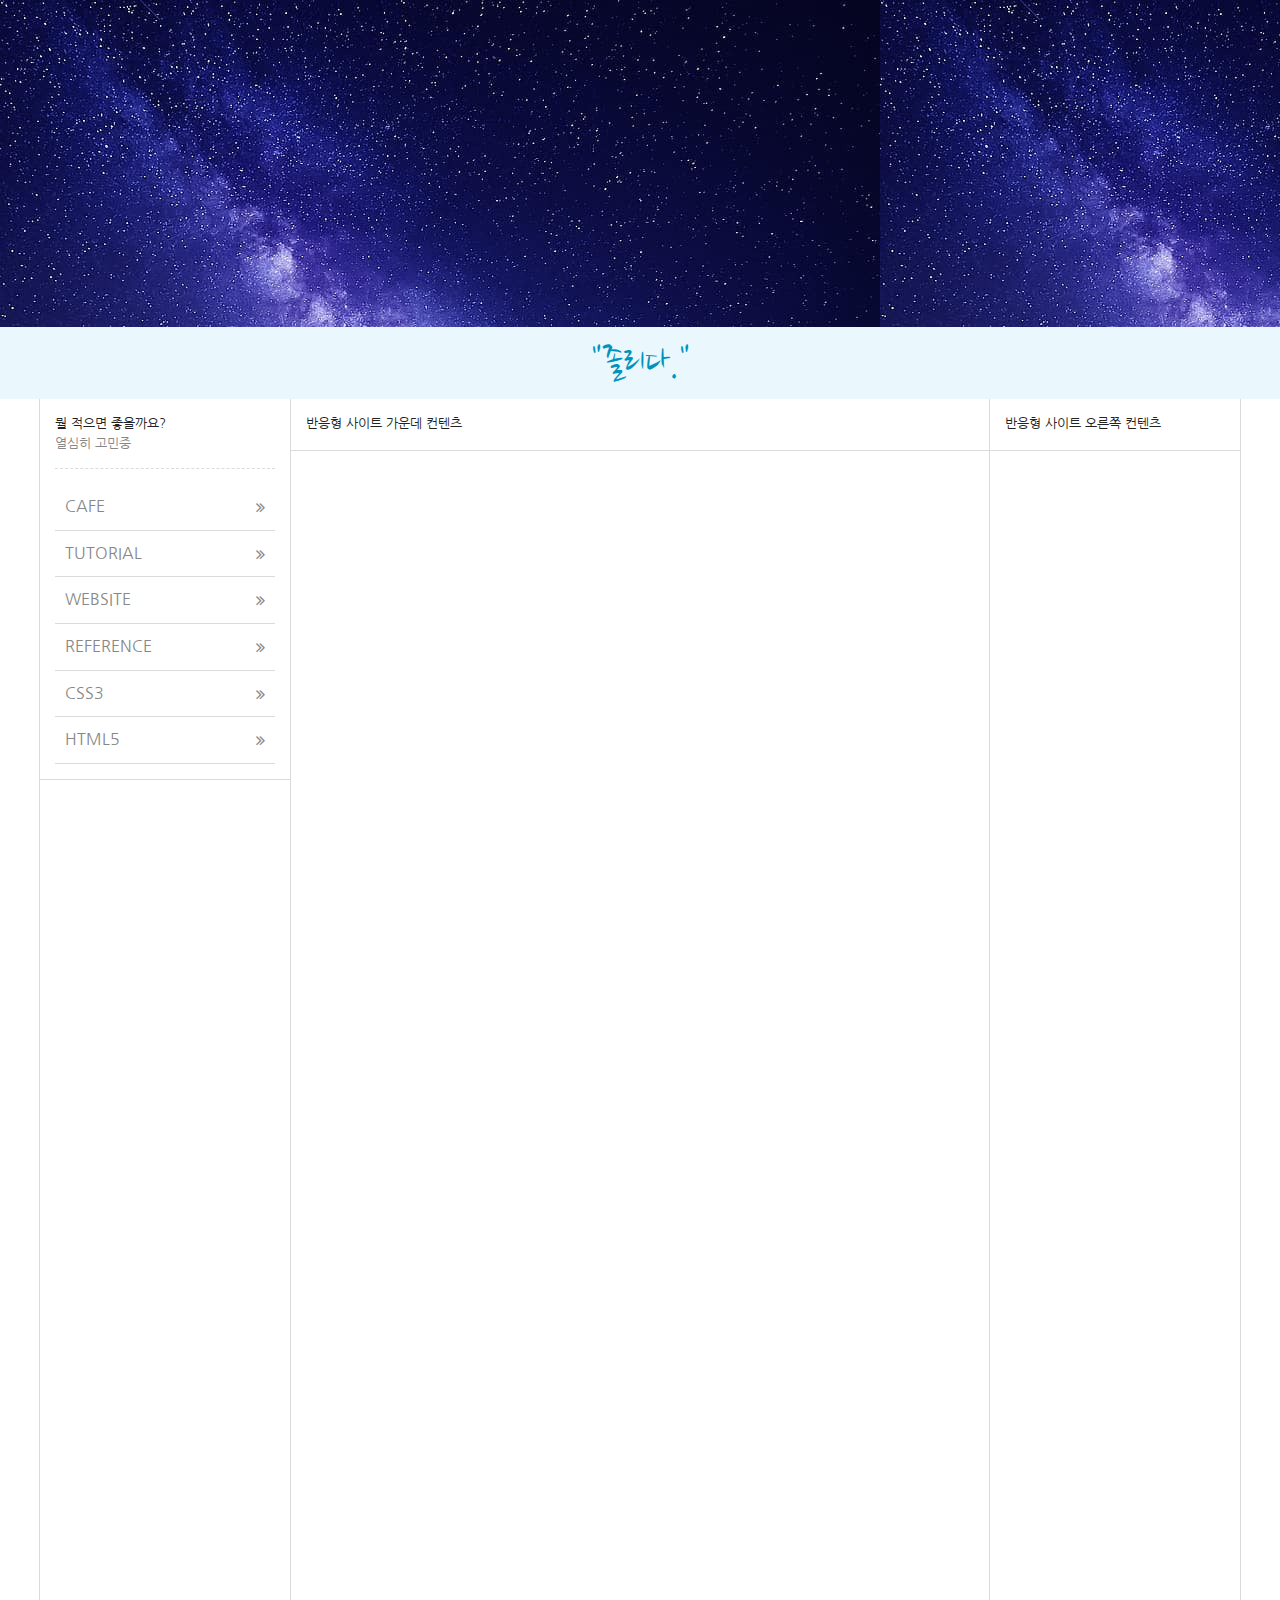
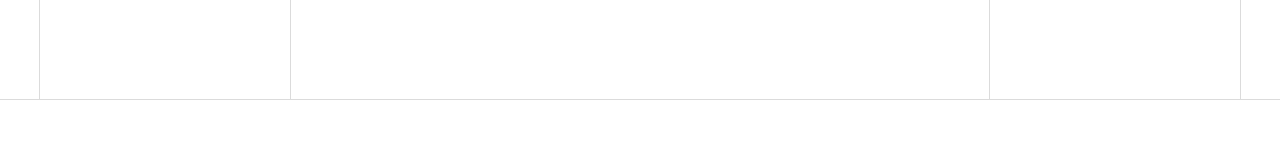
<file: lecture/6-2.html>
<!DOCTYPE html>
<html lang="ko">
<head>

</head>
    <link rel="stylesheet" href="..\css\reset.css">
    <link rel="stylesheet" href="..\css\style.css">
    <link rel="stylesheet" href="..\css\main.css">
    <link rel="stylesheet" href="..\css\font-awesome.css">

    <link href="https://fonts.googleapis.com/css?family=Nanum+Gothic" rel="stylesheet">
    <link href="https://fonts.googleapis.com/css?family=Nanum+Brush+Script" rel="stylesheet">
    <link href="https://fonts.googleapis.com/css?family=Abel" rel="stylesheet">

    <style>
        .menu li a:hover{
            background-color: yellow;
        }
    </style>
<body>
<header id="header">
    <div class="container">
        <div class="row">
            <div class="header">
            </div>
        </div>
    </div>
</header>

<nav id="nav">
    <div class="container">
        <div class="row">
            <div class="nav">

            </div>
        </div>
    </div>
</nav>

<article id="title">
    <div class="container">
        <idv class="title">
            <h2>"졸리다."</h2>
        </idv>
    </div>
</article>

<main>
    <section id="contents">
        <div class="container">
            <section id="cont_left">
                <h3 class="ir_su">반응형 사이트 왼쪽 컨텐츠</h3>
                <article class="column col1">
                    <h4>뭘 적으면 좋을까요?</h4>
                    <p class="col_desc">열심히 고민중</p>
                    <div class="menu">
                        <ul>
                            <li><a href="#">Cafe <i class="fa fa-angle-double-right" aria-hidden="true"></i></a></li>
							<li><a href="#">Tutorial <i class="fa fa-angle-double-right" aria-hidden="true"></i></a></li>
							<li><a href="#">WebSite <i class="fa fa-angle-double-right" aria-hidden="true"></i></a></li>
							<li><a href="#">Reference <i class="fa fa-angle-double-right" aria-hidden="true"></i></a></li>
							<li><a href="#">CSS3 <i class="fa fa-angle-double-right" aria-hidden="true"></i></a></li>
							<li><a href="#">HTML5 <i class="fa fa-angle-double-right" aria-hidden="true"></i></a></li>
                        </ul>
                    </div>
                </article>
            </section>
            <section id="cont_center">
                <h3 class="ir_su">반응형 사이트 가운데 컨텐츠</h3>
                <article class="column col4"><h4>반응형 사이트 가운데 컨텐츠</h4></article>
            </section>
            <section id="cont_right">
                <h3 class="ir_su">반응형 사이트 오른쪽 컨텐츠</h3>
                <article class="column col7"><h4>반응형 사이트 오른쪽 컨텐츠</h4></article>
            </section>
        </div>
    </section>
</main>

<footer id="footer">
    <div class="container">
        <div class="row">
            <div class="footer">

            </div>
        </div>
    </div>
</footer>

<script src="../js/main.js"></script>
</body>
</body>
</html>
</file>
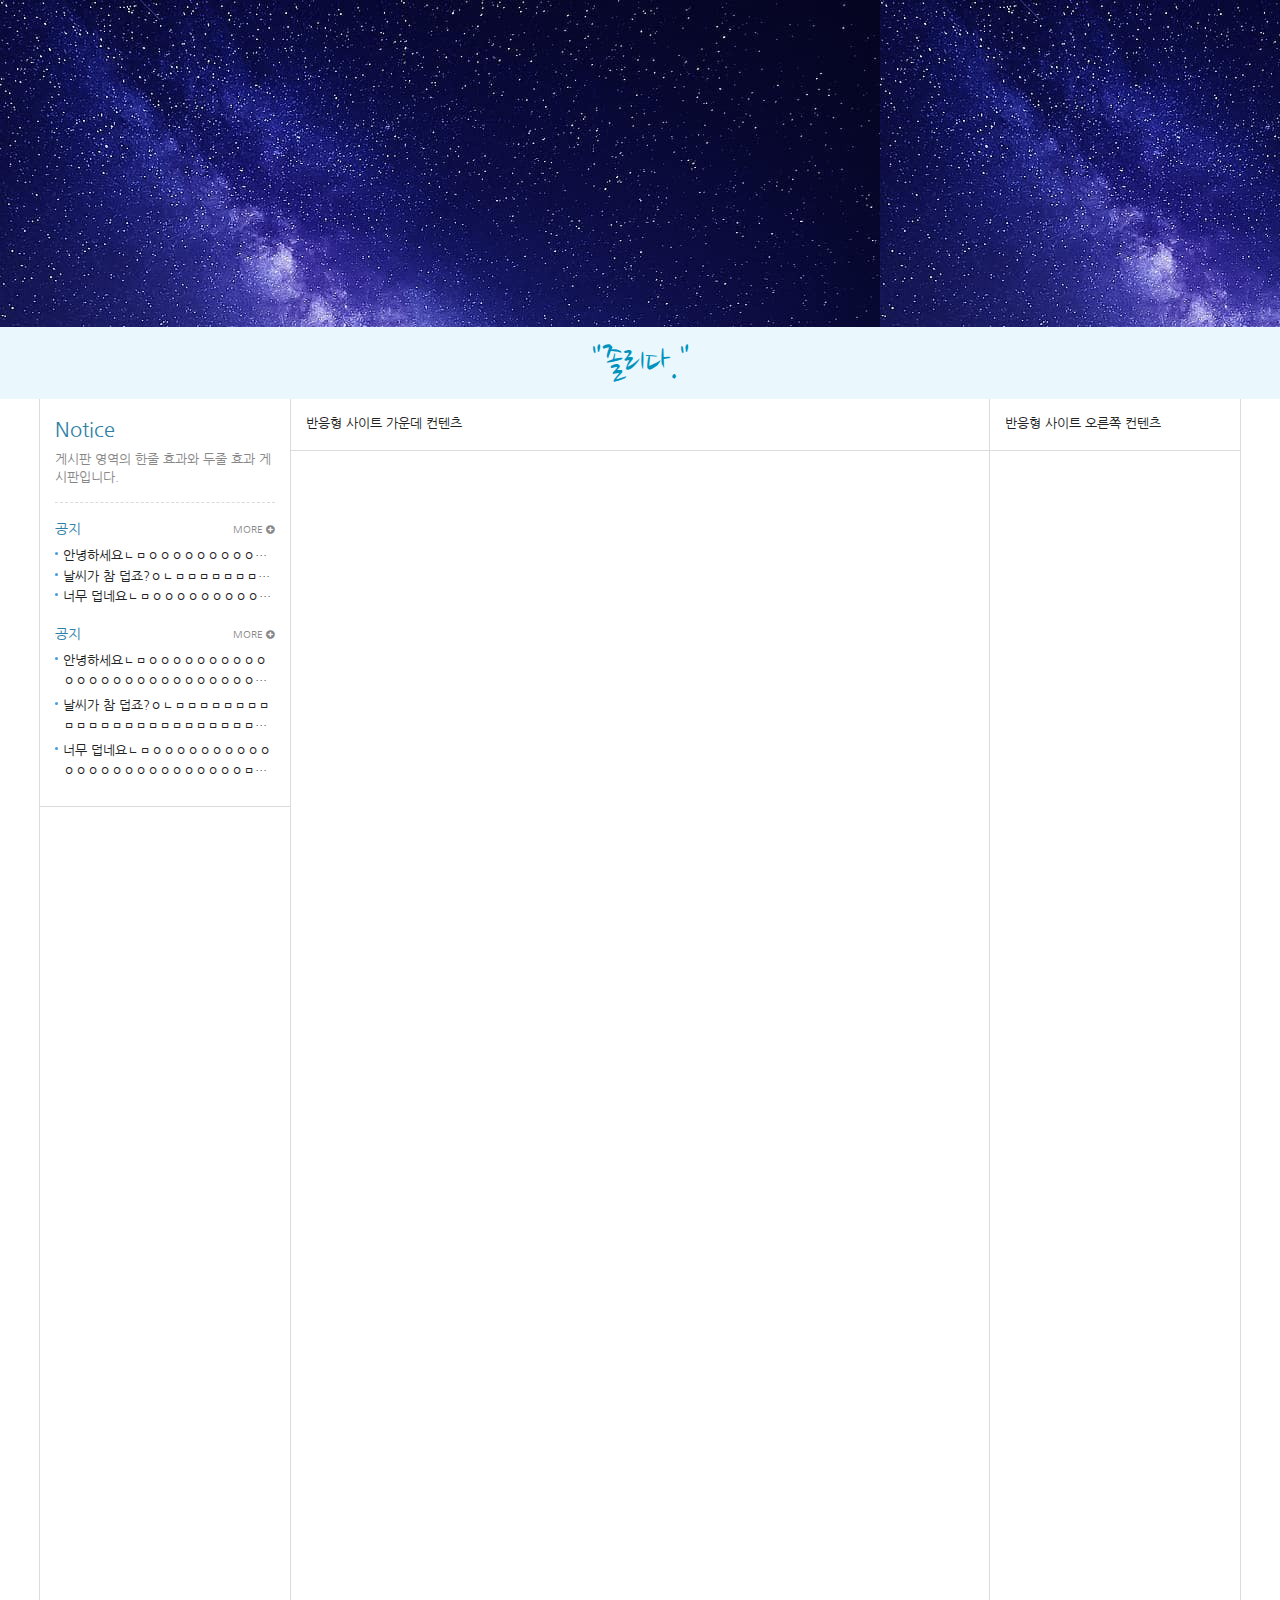
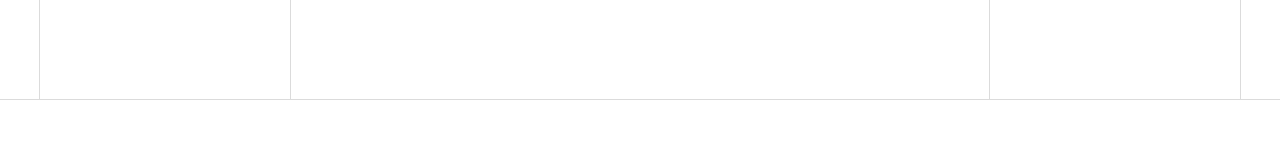
<file: lecture/8-1.html>
<!DOCTYPE html>
<html lang="ko">
<head>

</head>
    <link rel="stylesheet" href="..\css\reset.css">
    <link rel="stylesheet" href="..\css\style.css">
    <link rel="stylesheet" href="..\css\main.css">
    <link rel="stylesheet" href="..\css\font-awesome.css">

    <link href="https://fonts.googleapis.com/css?family=Nanum+Gothic" rel="stylesheet">
    <link href="https://fonts.googleapis.com/css?family=Nanum+Brush+Script" rel="stylesheet">
    <link href="https://fonts.googleapis.com/css?family=Abel" rel="stylesheet">
<body>
<header id="header">
    <div class="container">
        <div class="row">
            <div class="header">
            </div>
        </div>
    </div>
</header>

<nav id="nav">
    <div class="container">
        <div class="row">
            <div class="nav">

            </div>
        </div>
    </div>
</nav>

<article id="title">
    <div class="container">
        <idv class="title">
            <h2>"졸리다."</h2>
        </idv>
    </div>
</article>

<main>
    <section id="contents">
        <div class="container">
            <section id="cont_left">
                <h3 class="ir_su">반응형 사이트 왼쪽 컨텐츠</h3>

                <article class="column col2">
                    <h4 class="col_tit">Notice</h4>
                    <p class="col_desc">게시판 영역의 한줄 효과와 두줄 효과 게시판입니다.</p>
                    <div class="notice1">
                        <h5>공지</h5>
                        <ul>
                            <li><a href="#">안녕하세요ㄴㅁㅇㅇㅇㅇㅇㅇㅇㅇㅇㅇㅇㅇㅇㅇㅇㅇㅇㅇㅇㅇㅇㅇㅇㅇㅇㅇㅇㅇㅇㅇㅇㅇㅇㅇㅇㅇㅇㅇㅇㅇㅇㅇ</a></li>
                            <li><a href="#">날씨가 참 덥죠?ㅇㄴㅁㅁㅁㅁㅁㅁㅁㅁㅁㅁㅁㅁㅁㅁㅁㅁㅁㅁㅁㅁㅁㅁㅁㅁㅁㅁㅁㅁㅁ</a></li>
                            <li><a href="#">너무 덥네요ㄴㅁㅇㅇㅇㅇㅇㅇㅇㅇㅇㅇㅇㅇㅇㅇㅇㅇㅇㅇㅇㅇㅇㅇㅇㅇㅇㅁㅁㅁㅁㅁㅁㅁㅁㅁㅁㅁㅁㅁㅁ</a></li>
                            <li><a href="#"></a></li>
                        </ul>
                        <a href="#" class="more" title="더 보기">More <i class="fa fa-plus-circle" aria-hidden="true"></i></a>
                    </div>

                    <div class="notice2 mt15">
                        <h5>공지</h5>
                        <ul>
                            <li><a href="#">안녕하세요ㄴㅁㅇㅇㅇㅇㅇㅇㅇㅇㅇㅇㅇㅇㅇㅇㅇㅇㅇㅇㅇㅇㅇㅇㅇㅇㅇㅇㅇㅇㅇㅇㅇㅇㅇㅇㅇㅇㅇㅇㅇㅇㅇㅇ</a></li>
                            <li><a href="#">날씨가 참 덥죠?ㅇㄴㅁㅁㅁㅁㅁㅁㅁㅁㅁㅁㅁㅁㅁㅁㅁㅁㅁㅁㅁㅁㅁㅁㅁㅁㅁㅁㅁㅁㅁ</a></li>
                            <li><a href="#">너무 덥네요ㄴㅁㅇㅇㅇㅇㅇㅇㅇㅇㅇㅇㅇㅇㅇㅇㅇㅇㅇㅇㅇㅇㅇㅇㅇㅇㅇㅁㅁㅁㅁㅁㅁㅁㅁㅁㅁㅁㅁㅁㅁ</a></li>
                            <li><a href="#"></a></li>
                        </ul>
                        <a href="#" class="more" title="더 보기">More <i class="fa fa-plus-circle" aria-hidden="true"></i></a>
                    </div>
            </section>
            <section id="cont_center">
                <h3 class="ir_su">반응형 사이트 가운데 컨텐츠</h3>
                <article class="column col4"><h4>반응형 사이트 가운데 컨텐츠</h4></article>
            </section>
            <section id="cont_right">
                <h3 class="ir_su">반응형 사이트 오른쪽 컨텐츠</h3>
                <article class="column col7"><h4>반응형 사이트 오른쪽 컨텐츠</h4></article>
            </section>
        </div>
    </section>
</main>

<footer id="footer">
    <div class="container">
        <div class="row">
            <div class="footer">

            </div>
        </div>
    </div>
</footer>

<script src="../js/main.js"></script>
</body>
</body>
</html>
</file>
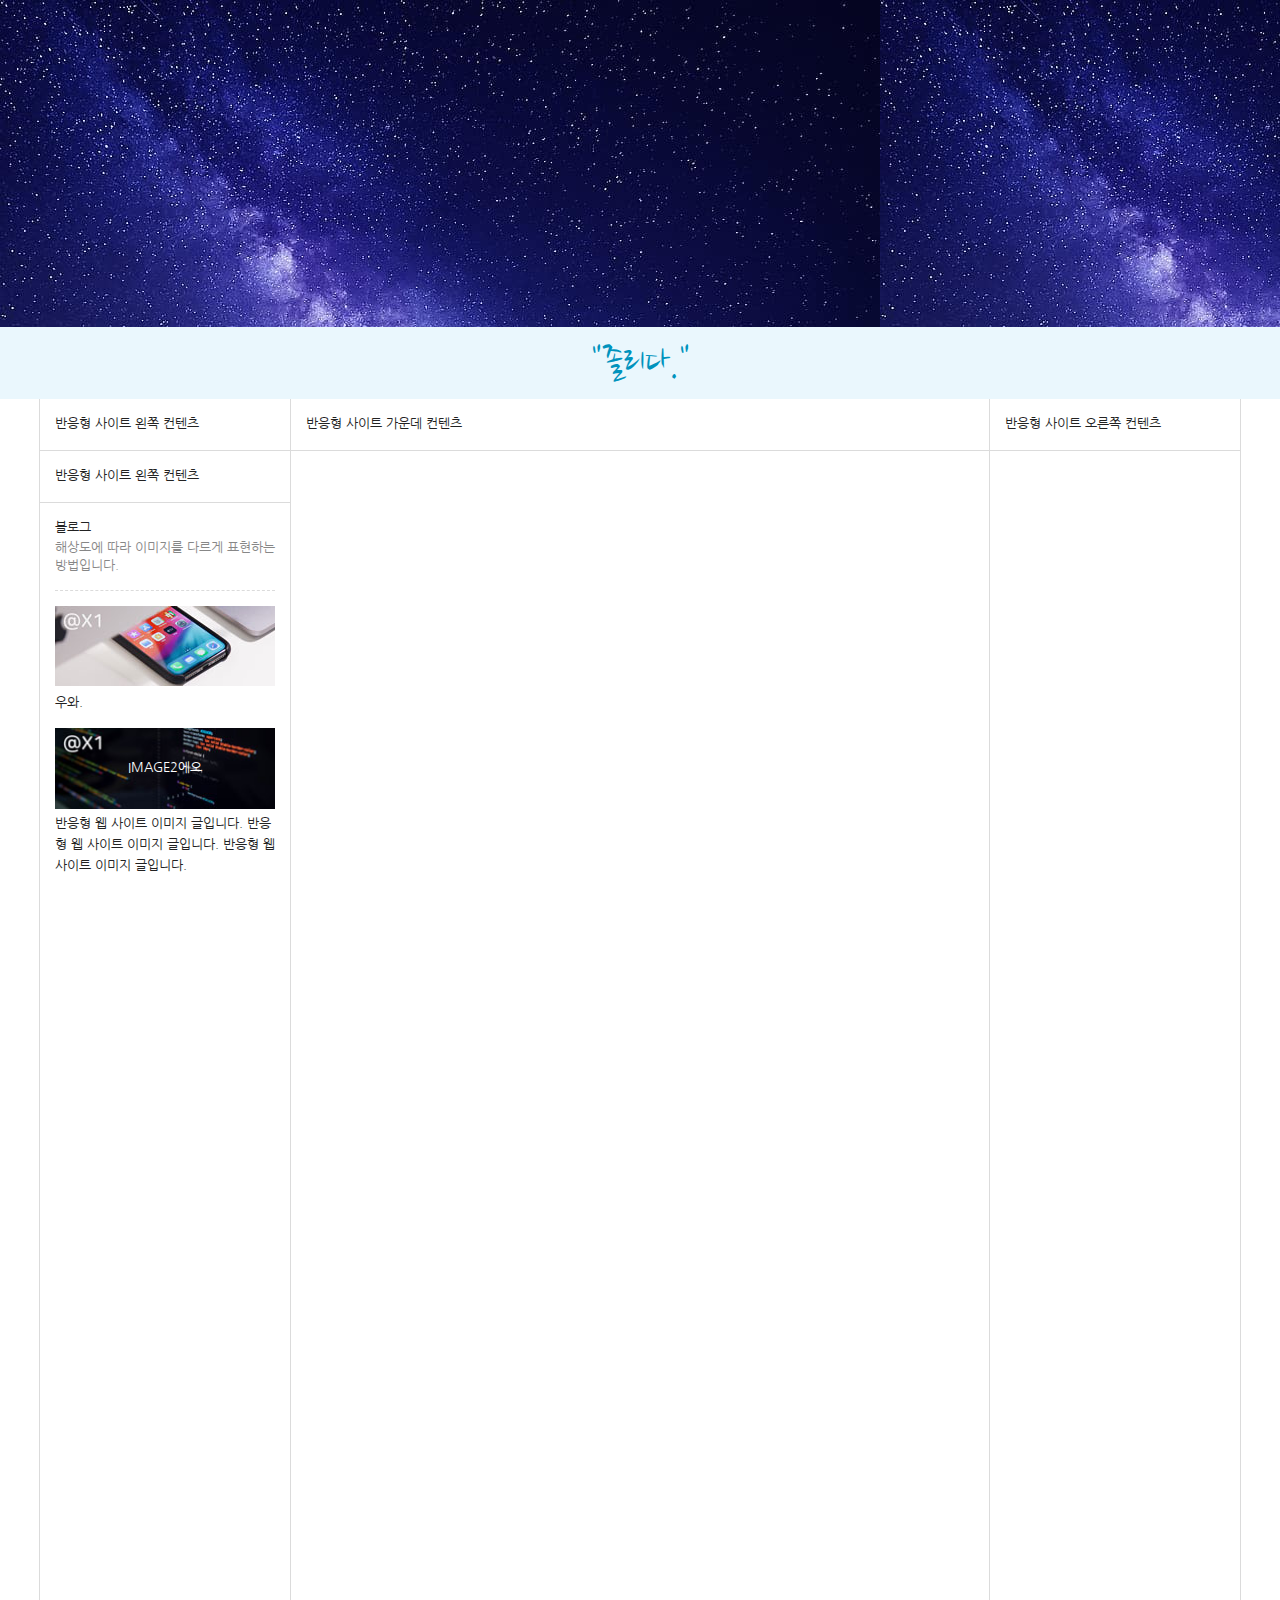
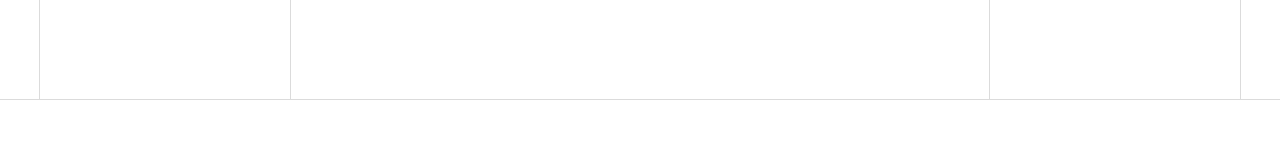
<file: lecture/9-1.html>
<!DOCTYPE html>
<html lang="ko">
<head>

</head>
    <link rel="stylesheet" href="..\css\reset.css">
    <link rel="stylesheet" href="..\css\style.css">
    <link rel="stylesheet" href="..\css\main.css">
    <link rel="stylesheet" href="..\css\font-awesome.css">

    <link href="https://fonts.googleapis.com/css?family=Nanum+Gothic" rel="stylesheet">
    <link href="https://fonts.googleapis.com/css?family=Nanum+Brush+Script" rel="stylesheet">
    <link href="https://fonts.googleapis.com/css?family=Abel" rel="stylesheet">
<body>
<header id="header">
    <div class="container">
        <div class="row">
            <div class="header">
            </div>
        </div>
    </div>
</header>

<nav id="nav">
    <div class="container">
        <div class="row">
            <div class="nav">

            </div>
        </div>
    </div>
</nav>

<article id="title">
    <div class="container">
        <idv class="title">
            <h2>"졸리다."</h2>
        </idv>
    </div>
</article>

<main>
    <section id="contents">
        <div class="container">
            <section id="cont_left">
                <h3 class="ir_su">반응형 사이트 왼쪽 컨텐츠</h3>
                <article class="column col1"><h4>반응형 사이트 왼쪽 컨텐츠</h4></article>
                <article class="column col2"><h4>반응형 사이트 왼쪽 컨텐츠</h4></article>
                
                
                <!--9강 -->
                <article class="column col3">
                    <h4>블로그</h4>
                    <p class="col_desc">해상도에 따라 이미지를 다르게 표현하는 방법입니다.</p>
						<div class="blog1">
							<h5 class="ir_su">Image1</h5>
							<figure>
                                <img src="../img/blog4_@1.jpg" class="img-normal" alt="normal image">
                                <img src="../img/blog4_@2.jpg" class="img-retina" alt="retina image">
                                <figcaption>우와.</figcaption>
							</figure>
						</div>
                        <div class="blog2 mt15">
							<div class="img-retina">
							    <h5>Image2에오</h5>
							</div>
                            <p>반응형 웹 사이트 이미지 글입니다. 반응형 웹 사이트 이미지 글입니다. 반응형 웹 사이트 이미지 글입니다.</p>
						</div>
                </article>
                <!--9강 끝-->


            </section>
            <section id="cont_center">
                <h3 class="ir_su">반응형 사이트 가운데 컨텐츠</h3>
                <article class="column col4"><h4>반응형 사이트 가운데 컨텐츠</h4></article>
            </section>
            <section id="cont_right">
                <h3 class="ir_su">반응형 사이트 오른쪽 컨텐츠</h3>
                <article class="column col7"><h4>반응형 사이트 오른쪽 컨텐츠</h4></article>
            </section>
        </div>
    </section>
</main>

<footer id="footer">
    <div class="container">
        <div class="row">
            <div class="footer">

            </div>
        </div>
    </div>
</footer>

<script src="../js/main.js"></script>
</body>
</body>
</html>
</file>
<file: css/style.css>
/* 레이아웃 */
body {background: url(../img/header_bg.jpg) repeat-x center top;}
#header {background-image:url(/img/hg.jpg);}
#nav {background-color: #f6fdff;}
#title {background-color: #eaf7fd;}
#contents .container {border-right: 1px solid #dbdbdb; border-left: 1px solid #dbdbdb;}
#cont_left {float: left; width: 250px;}
#cont_center {
    overflow: hidden; min-height: 1300px; margin-right: 250px;
    border-right: 1px solid #dbdbdb;
    border-left: 1px solid #dbdbdb;
}
#cont_right {position: absolute; right: 0; top: 0; width: 250px;}
#footer {border-top: 1px solid #dbdbdb;} 

/* 컨테이너 */
.container {position: relative; width: 1200px; margin: 0 auto; /* background: rgba(0,0,0,0.3); */}

/* 헤더 */
.header {height: 327px;}
.header .header_menu {text-align: right;}
.header .header_menu a {color: #fff; padding: 8px 0 6px 10px; display: inline-block; transition: color 0.3s ease; font-family: 'Abel', sans-serif;}
.header .header_menu a:hover {color: #ccc;}

.header .header_tit {text-align: center; text-transform: uppercase; margin-top: 55px; font-family: 'Abel', sans-serif;}
.header .header_tit h1 {
    font-size: 30px; 
    color: #fff; 
    background: #51b0dc; 
    display: inline-block; 
    padding: 5px 30px 5px 30px; 
    letter-spacing: 2px; 
    font-weight: 900; 
    transition: box-shadow 0.25s ease-in-out;
}
.header .header_tit h1:hover {
    box-shadow: 
        inset -9em 0 0 0 #257fac, 
        inset 9em 0 0 0 #257fac;
    }
.header .header_tit a {
    font-size: 16px; 
    color: #fff; 
    background: #4a9abf; 
    display: inline-block; 
    padding: 10px 20px 10px 20px; 
    margin-top: -7px; 
    transition: box-shadow 0.25s ease-in-out;
}
.header .header_tit a:hover {
    box-shadow: 
        0 0 0 5px rgba(75,154,191,0.9) inset, 
        0 0 0 100px rgba(0,0,0,0.1) inset;
}

.header .header_icon {text-align: center; margin-top: 40px; padding-bottom: 45px;}
.header .header_icon li {display: inline; margin: 0 2px;}
.header .header_icon li a {
    position: relative; 
    background-color: #3192bf; 
    border-radius: 50%; 
    width: 60px; height: 60px; 
    color: #fff;  display: 
    inline-block; 
    font-size: 35px; 
    line-height: 60px; 
    transition: all 0.3s ease;
}
.header .header_icon li a span {
    position: absolute; 
    left: 50%; top: -40px; 
    transform: translateX(-50%); 
    font-size: 12px; 
    line-height: 1.6; 
    background: #3192bf; 
    padding: 3px 9px; 
    border-radius: 6px 0; 
    opacity: 0; 
    transition: all 0.3s ease;
}
.header .header_icon li a span:before {
    content:''; 
    position: absolute; 
    left: 50%; bottom: -5px; 
    margin-left: -5px; 
    border-top: 5px solid #3192bf; 
    border-left: 5px solid transparent; 
    border-right: 5px solid transparent;
}
.header .header_icon li a:hover span {
    opacity: 1; 
    top: -33px;
}
.header .header_icon li a:hover {
    box-shadow: 
        0 0 0 3px rgba(75,154,191,0.9) inset, 
        0 0 0 100px rgba(0,0,0,0.1) inset;
}


/* 전체 메뉴 */
.nav {overflow: hidden; padding: 25px 0; display: none;}
.nav > div {float: left; width: 40%;}
.nav > div:last-child {width: 20%;}
.nav > div ol {overflow: hidden;}
.nav > div li {float: left; width: 50%; position: relative; padding-left: 8px; box-sizing: border-box;}
.nav > div:last-child li {width: 100%;}
.nav > div li:before {
    content: '';
    width: 3px; height: 3px;
    background-color: #25a2d0;
    border-radius: 50%;
    position: absolute; left: 0; top: 6px;
}
.nav > div h3 {font-size: 18px; color: #25a2d0; font-weight: bold; margin-bottom: 4px;}
.nav > div li a {position: relative;}
.nav > div li a:after {
    content: '';
    display: inline-block;
    width: 0; height: 1px;
    background: #25aad0;
    transition: all .2s ease-out;
    position: absolute; bottom: 0; left: 0;
}
.nav > div li:hover a:after {width: 100%;}

/* 타이틀 */
.title {position: relative; text-align: center;}
.title h2 {font-family: 'Nanum Brush Script', cursive; font-size: 39px; color: #0093bd; padding: 5px 0;}
.title .btn {
    position: absolute; right: 0; top: 5px;
    width: 60px; height: 60px;
    line-height: 60px;
    background: #3192bf; color: #fff;
    font-size: 35px;
    border-radius: 50%;
    transition: all 0.3s ease;
}
.title .btn:hover {
    box-shadow:
        0 0 0 3px rgba(71,154,191,0.9) inset,
        0 0 0 100px rgba(0,0,0,0.1) inset; 
}

/* 컨텐츠 영역 */
.column {padding: 15px; border-bottom: 1px solid #dbdbdb;}
.column .col_tit {font-size: 20px; color: #2f7fa6; padding-bottom: 5px;}
.column .col_desc {
    border-bottom: 1px dashed #dbdbdb; 
    padding-bottom: 15px; margin-bottom: 15px; 
    color: #878787; line-height: 18px;
}
.column.col1 {}
.column.col2 {}
.column.col3 {border-bottom: 0;}
.column.col4 {}
.column.col5 {}
.column.col6 {border-bottom: 0;}
.column.col7 {}
.column.col8 {}
.column.col9 {border-bottom: 0;}

/* 메뉴 */
.menu {}
.menu li {position: relative;}
.menu li a {
    font-size: 16px; text-transform: uppercase;
    color: #878787;
    border-bottom: 1px solid #dbdbdb;
    padding: 10px; display: block;
    transition: box-shadow 0.34s ease, background 0.34s ease;
}
.menu li a i {
    position: absolute; right: 10px; top: 15px;
}
.menu li a:hover {
    box-shadow: inset 180px 0 0 0 rgba(36,130,174,0.7);
    color: #fff;
    background: rgba(36,130,174,0.9);
}

/* 게시판1 */
.notice1 {position: relative;}
.notice1 h5 {font-size: 14px; color: #2f7fa6; padding-bottom: 5px;}
.notice1 li {position: relative; overflow: hidden; text-overflow: ellipsis; white-space: nowrap; padding-left: 8px;}
.notice1 li:before {
    content: '';
    width: 3px; height: 3px;
    border-radius: 50%;
    background: #449ce2;
    position: absolute; left: 0; top: 6px;
}
.notice1 .more {
    position: absolute; right: 0; top: 3px;
    color: #878787;
    text-transform: uppercase;
    font-size: 10px;
}

/* 게시판2 */
.notice2 {position: relative;}
.notice2 h5 {font-size: 14px; color: #2f7fa6; padding-bottom: 5px;}
.notice2 li {
    position: relative;
    overflow: hidden; text-overflow: ellipsis;
    display: -webkit-box;
    -webkit-box-orient: vertical;
    -webkit-line-clamp:2;
    padding-left: 8px;
    padding-bottom: 5px;
    max-height: 40px; /* ie */
}
.notice2 li:before {
    content: '';
    width: 3px; height: 3px;
    border-radius: 50%;
    background: #449ce2;
    position: absolute; left: 0; top: 6px;
}
.notice2 .more {
    position: absolute; right: 0; top: 3px;
    color: #878787;
    text-transform: uppercase;
    font-size: 10px;
}

/* 블로그1 */
.blog1 img {width: 100%;}
.blog1 .img-retina {display: none;}

@media only screen and (-webkit-min-device-pixel-ratio: 1.5),
        only screen and (min-device-pixel-ratio: 1.5),
        only screen and (min-resolution: 1.5dppx) {
        .blog1 .img-retina {display: initial;}
        .blog1 .img-normal {display: none;}
}

/* 블로그2 */
.blog2 h5 {color: #fff; text-align: center; padding: 30px 30px; text-transform: uppercase;}
.blog2 p {padding-top: 5px;}
.blog2 .img-retina {
    background-image: url(../img/blog4_@1.jpg);
    background-size: cover;
}
@media only screen and (-webkit-min-device-pixel-ratio: 2),
        only screen and (min-device-pixel-ratio: 2),
        only screen and (min-resolution: 2dppx) {
        .blog2 .img-retina {background-image: url(../img/blog4_@2.jpg);}
}
@media only screen and (-webkit-min-device-pixel-ratio: 3),
        only screen and (min-device-pixel-ratio: 3),
        only screen and (min-resolution: 3dppx) {
        .blog2 .img-retina {background-image: url(../img/blog4_@3.jpg);}
}

/* 이미지 슬라이드 */
.slider figure {position: relative;}
.slider figcaption {
    position: absolute; bottom: 0; left: 0; width: 100%; padding: 20px;
    box-sizing: border-box;
    background-color: rgba(0,0,0,0.5);
    color: #fff;
    font-size: 18px;
}
.slider figcaption em {
    display: block; font-weight: bold; font-size: 28px;
    text-transform: uppercase; font-family: 'Abel', sans-serif;
    opacity: 0;
    transition: all .84s ease;
    transform: translateX(50px);
}
.slider figcaption span {
    display: block;
    overflow: hidden; text-overflow: ellipsis; white-space: nowrap;
    opacity: 0;
    transition: all .84s .2s ease;
    transform: translateX(50px);
}
.slider .slick-active figcaption em {opacity: 1; transform: translateX(0);}
.slider .slick-active figcaption span {opacity: 1; transform: translateX(0);}

.slider .slick-dots {display: block; width: 100%; text-align: center;}
.slider .slick-dots li {display: inline-block; width: 15px; height: 15px; margin: 5px;}
.slider .slick-dots li button {
    font-size: 0; line-height: 0;
    display: block; width: 15px; height: 15px;
    cursor: pointer;
    background: #5dbfeb;
    border-radius: 50%;
}
.slider .slick-dots li.slick-active button {background: #2b91c8;}
.slider .slick-prev {
    position: absolute; left: 0; bottom: 0; z-index: 1000;
    width: 30px; height: 30px;
    display: inline-block;
    text-indent: -9999px;
    font: normal normal normal 14px/1 FontAwesome;
}
.slider .slick-prev::before {
    content:"\f053";
    color: #5dbfeb;
    text-indent: 0;
    position: absolute; left: 9px; top: 8px;
}
.slider .slick-next {position: absolute; right: 0; bottom: 0; z-index: 1000;
    width: 30px; height: 30px;
    display: inline-block;
    text-indent: -9999px;
    font: normal normal normal 14px/1 FontAwesome;
}
.slider .slick-next::before { 
    content:"\f054";
    color: #5dbfeb;
    text-indent: 0;
    position: absolute; left: 11px; top: 8px;
}

/* 라이트 박스 */
.square a {position: relative; overflow: hidden; float: left; width: 19%; margin: 0.5%;}
.square a img {width: 100%; display: block;}
.square a em {background: rgba(0,0,0,.77); color: #fff; width: 100%; text-align: center; 
    position: absolute; left: 0; bottom: -30px; opacity: 1; transition: all .3s ease;}
.square a:hover em {bottom: 0; background: rgba(0,0,0,.57);}
.square a:nth-child(1):hover img {filter: blur(2px);}
.square a:nth-child(2):hover img {filter: brightness(50%);}
.square a:nth-child(3):hover img {filter: contrast(10%);}
.square a:nth-child(4):hover img {filter: grayscale(100%);}
.square a:nth-child(5):hover img {filter: hue-rotate(120deg);}
.square a:nth-child(6):hover img {filter: invert(100%);}
.square a:nth-child(7):hover img {filter: opacity(10%);}
.square a:nth-child(8):hover img {filter: saturate(10%);}
.square a:nth-child(9):hover img {filter: sepia(120%);}
.square a:nth-child(10):hover img {filter: sepia(120%) hue-rotate(120deg);}

/* 비디오 */
.video {position: relative; width: 100%; padding-bottom: 56.25%;}
.video iframe {position: absolute; width: 100%; height: 100%;}

/* 푸터 */
.footer {text-align: center; padding: 30px 50px;} 
.footer li {position: relative; display: inline; padding: 0 7px 0 10px; white-space: nowrap;}
.footer li:before {content: ''; width: 1px; height: 12px; background-color: #dbdbdb; position: absolute; left: 0; top: 2px;}
.footer li:first-child:before {width: 0;}
.footer address {padding-top: 15px;}

/* media query*/
/* 화면 너비 0 ~ 1220px */
@media (max-width: 1220px){
    .container {width: 100%;}
    .row {padding: 0 15px;}
    #contents .container {border: 0;}

    .title .btn {right: 5px;}
    .square a {width: 24%;}
    .square a:nth-child(5n) {display: none;}
}

/* 화면 너비 0 ~ 1024px */
@media (max-width: 1024px){
    .square a {width: 32.3333%;}
    .square a:nth-child(5) {display: block;}
}

/* 화면 너비 0 ~ 960px */
@media (max-width: 960px){
    #cont_right {position: static; width: 100%; border-top: 1px solid #dbdbdb;}
    #cont_center {margin-right: 0; border-right: 0;}

    .nav > div {float: none; width: 100%;}
    .nav > div:last-child {width: 100%;}
    .nav > div li {width: 33.33333%;}
    .nav > div:last-child li {width: 33.33333%;}
    .nav > div ol {margin-bottom: 10px;}

    #cont_right {overflow: hidden;}
    #cont_right .column {float: left; width: 33.3333%; box-sizing: border-box;}
    #cont_right .column.col7 {border-right: 1px solid #dbdbdb; border-bottom: 0;}
    #cont_right .column.col8 {border-right: 1px solid #dbdbdb; border-bottom: 0;}
}

/* 화면 너비 0 ~ 768px */
@media (max-width: 768px){
    #cont_left {float: none; width: 100%;}
    #cont_center {border-left: 0;}
}

/* 화면 너비 0 ~ 600px */
@media (max-width: 600px){
    .header {height: auto;}
    .header .header_tit {display: none;}
    .header .header_icon {display: none;}
    .title .btn {display: none;}

    .nav > div li {width: 50%;}
    .nav > div:last-child li {width: 50%;}

    .column.col1 .col_tit {display: none;}
    .column.col1 .col_desc {display: none;}
    .column.col1 .menu li a i {display: none;}
    .column.col1 {padding: 0; border-bottom: 0;}
    .column.col1 .menu ul {overflow: hidden;}
    .column.col1 .menu li {float: left; width: 33.3333%; border-right: 1px solid #dbdbdb; text-align: center; box-sizing: border-box;}
    .column.col1 .menu li:nth-child(3n) {border-right: 0;}
    .column.col1 .menu li a {color: #fff; text-shadow: 0 0 5px rgba(0,0,0,0.7);}
    .column.col1 .menu li a:hover { box-shadow: none; background: rgba(36,130,174,0.3);}
    .column.col2 {background: #fff;}
    .column.col4 {border-top: 1px solid #dbdbdb;}

    #cont_right .column {width: 50%;}
    #cont_right .column.col8 {border-right: 0;}
    #cont_right .column.col9 {display: none;}

    .slider figcaption {padding: 10px;}
    .slider figcaption em {font-size: 18px;}
    .slider figcaption span {font-size: 14px;}

    .square a {width: 49%;}
    .square a:nth-child(5) {display: none;}
}

/* 화면 너비 0 ~ 480px */
@media (max-width: 480px){
    
}

/* 화면 너비 0 ~ 320px */
@media (max-width: 320px){
    .nav > div li {width: 100%;}
    .nav > div:last-child li {width: 100%;}

    #cont_right .column {width: 100%;}
    #cont_right .column.col7 {border-right: 0; border-bottom: 1px solid #dbdbdb;}

    .square a {width: 100%; margin-right: 0; margin-left: 0;}
}
</file>
<file: css/lightgallery.css>
/*! lightgallery - v1.6.11 - 2018-05-22
* http://sachinchoolur.github.io/lightGallery/
* Copyright (c) 2018 Sachin N; Licensed GPLv3 */
@font-face {
  font-family: 'lg';
  src: url("../fonts/lg.eot?n1z373");
  src: url("../fonts/lg.eot?#iefixn1z373") format("embedded-opentype"), url("../fonts/lg.woff?n1z373") format("woff"), url("../fonts/lg.ttf?n1z373") format("truetype"), url("../fonts/lg.svg?n1z373#lg") format("svg");
  font-weight: normal;
  font-style: normal;
}
.lg-icon {
  font-family: 'lg';
  speak: none;
  font-style: normal;
  font-weight: normal;
  font-variant: normal;
  text-transform: none;
  line-height: 1;
  /* Better Font Rendering =========== */
  -webkit-font-smoothing: antialiased;
  -moz-osx-font-smoothing: grayscale;
}

.lg-actions .lg-next, .lg-actions .lg-prev {
  background-color: rgba(0, 0, 0, 0.45);
  border-radius: 2px;
  color: #999;
  cursor: pointer;
  display: block;
  font-size: 22px;
  margin-top: -10px;
  padding: 8px 10px 9px;
  position: absolute;
  top: 50%;
  z-index: 1080;
  border: none;
  outline: none;
}
.lg-actions .lg-next.disabled, .lg-actions .lg-prev.disabled {
/*  pointer-events: none;*/
  opacity: 0.5;
}
.lg-actions .lg-next:hover, .lg-actions .lg-prev:hover {
  color: #FFF;
}
.lg-actions .lg-next {
  right: 20px;
}
.lg-actions .lg-next:before {
  content: "\e095";
}
.lg-actions .lg-prev {
  left: 20px;
}
.lg-actions .lg-prev:after {
  content: "\e094";
}

@-webkit-keyframes lg-right-end {
  0% {
    left: 0;
  }
  50% {
    left: -30px;
  }
  100% {
    left: 0;
  }
}
@-moz-keyframes lg-right-end {
  0% {
    left: 0;
  }
  50% {
    left: -30px;
  }
  100% {
    left: 0;
  }
}
@-ms-keyframes lg-right-end {
  0% {
    left: 0;
  }
  50% {
    left: -30px;
  }
  100% {
    left: 0;
  }
}
@keyframes lg-right-end {
  0% {
    left: 0;
  }
  50% {
    left: -30px;
  }
  100% {
    left: 0;
  }
}
@-webkit-keyframes lg-left-end {
  0% {
    left: 0;
  }
  50% {
    left: 30px;
  }
  100% {
    left: 0;
  }
}
@-moz-keyframes lg-left-end {
  0% {
    left: 0;
  }
  50% {
    left: 30px;
  }
  100% {
    left: 0;
  }
}
@-ms-keyframes lg-left-end {
  0% {
    left: 0;
  }
  50% {
    left: 30px;
  }
  100% {
    left: 0;
  }
}
@keyframes lg-left-end {
  0% {
    left: 0;
  }
  50% {
    left: 30px;
  }
  100% {
    left: 0;
  }
}
.lg-outer.lg-right-end .lg-object {
  -webkit-animation: lg-right-end 0.3s;
  -o-animation: lg-right-end 0.3s;
  animation: lg-right-end 0.3s;
  position: relative;
}
.lg-outer.lg-left-end .lg-object {
  -webkit-animation: lg-left-end 0.3s;
  -o-animation: lg-left-end 0.3s;
  animation: lg-left-end 0.3s;
  position: relative;
}

.lg-toolbar {
  z-index: 1082;
  left: 0;
  position: absolute;
  top: 0;
  width: 100%;
  background-color: rgba(0, 0, 0, 0.45);
}
.lg-toolbar .lg-icon {
  color: #999;
  cursor: pointer;
  float: right;
  font-size: 24px;
  height: 47px;
  line-height: 27px;
  padding: 10px 0;
  text-align: center;
  width: 50px;
  text-decoration: none !important;
  outline: medium none;
  -webkit-transition: color 0.2s linear;
  -o-transition: color 0.2s linear;
  transition: color 0.2s linear;
}
.lg-toolbar .lg-icon:hover {
  color: #FFF;
}
.lg-toolbar .lg-close:after {
  content: "\e070";
}
.lg-toolbar .lg-download:after {
  content: "\e0f2";
}

.lg-sub-html {
  background-color: rgba(0, 0, 0, 0.45);
  bottom: 0;
  color: #EEE;
  font-size: 16px;
  left: 0;
  padding: 10px 40px;
  position: fixed;
  right: 0;
  text-align: center;
  z-index: 1080;
}
.lg-sub-html h4 {
  margin: 0;
  font-size: 13px;
  font-weight: bold;
}
.lg-sub-html p {
  font-size: 12px;
  margin: 5px 0 0;
}

#lg-counter {
  color: #999;
  display: inline-block;
  font-size: 16px;
  padding-left: 20px;
  padding-top: 12px;
  vertical-align: middle;
}

.lg-toolbar, .lg-prev, .lg-next {
  opacity: 1;
  -webkit-transition: -webkit-transform 0.35s cubic-bezier(0, 0, 0.25, 1) 0s, opacity 0.35s cubic-bezier(0, 0, 0.25, 1) 0s, color 0.2s linear;
  -moz-transition: -moz-transform 0.35s cubic-bezier(0, 0, 0.25, 1) 0s, opacity 0.35s cubic-bezier(0, 0, 0.25, 1) 0s, color 0.2s linear;
  -o-transition: -o-transform 0.35s cubic-bezier(0, 0, 0.25, 1) 0s, opacity 0.35s cubic-bezier(0, 0, 0.25, 1) 0s, color 0.2s linear;
  transition: transform 0.35s cubic-bezier(0, 0, 0.25, 1) 0s, opacity 0.35s cubic-bezier(0, 0, 0.25, 1) 0s, color 0.2s linear;
}

.lg-hide-items .lg-prev {
  opacity: 0;
  -webkit-transform: translate3d(-10px, 0, 0);
  transform: translate3d(-10px, 0, 0);
}
.lg-hide-items .lg-next {
  opacity: 0;
  -webkit-transform: translate3d(10px, 0, 0);
  transform: translate3d(10px, 0, 0);
}
.lg-hide-items .lg-toolbar {
  opacity: 0;
  -webkit-transform: translate3d(0, -10px, 0);
  transform: translate3d(0, -10px, 0);
}

body:not(.lg-from-hash) .lg-outer.lg-start-zoom .lg-object {
  -webkit-transform: scale3d(0.5, 0.5, 0.5);
  transform: scale3d(0.5, 0.5, 0.5);
  opacity: 0;
  -webkit-transition: -webkit-transform 250ms cubic-bezier(0, 0, 0.25, 1) 0s, opacity 250ms cubic-bezier(0, 0, 0.25, 1) !important;
  -moz-transition: -moz-transform 250ms cubic-bezier(0, 0, 0.25, 1) 0s, opacity 250ms cubic-bezier(0, 0, 0.25, 1) !important;
  -o-transition: -o-transform 250ms cubic-bezier(0, 0, 0.25, 1) 0s, opacity 250ms cubic-bezier(0, 0, 0.25, 1) !important;
  transition: transform 250ms cubic-bezier(0, 0, 0.25, 1) 0s, opacity 250ms cubic-bezier(0, 0, 0.25, 1) !important;
  -webkit-transform-origin: 50% 50%;
  -moz-transform-origin: 50% 50%;
  -ms-transform-origin: 50% 50%;
  transform-origin: 50% 50%;
}
body:not(.lg-from-hash) .lg-outer.lg-start-zoom .lg-item.lg-complete .lg-object {
  -webkit-transform: scale3d(1, 1, 1);
  transform: scale3d(1, 1, 1);
  opacity: 1;
}

.lg-outer .lg-thumb-outer {
  background-color: #0D0A0A;
  bottom: 0;
  position: absolute;
  width: 100%;
  z-index: 1080;
  max-height: 350px;
  -webkit-transform: translate3d(0, 100%, 0);
  transform: translate3d(0, 100%, 0);
  -webkit-transition: -webkit-transform 0.25s cubic-bezier(0, 0, 0.25, 1) 0s;
  -moz-transition: -moz-transform 0.25s cubic-bezier(0, 0, 0.25, 1) 0s;
  -o-transition: -o-transform 0.25s cubic-bezier(0, 0, 0.25, 1) 0s;
  transition: transform 0.25s cubic-bezier(0, 0, 0.25, 1) 0s;
}
.lg-outer .lg-thumb-outer.lg-grab .lg-thumb-item {
  cursor: -webkit-grab;
  cursor: -moz-grab;
  cursor: -o-grab;
  cursor: -ms-grab;
  cursor: grab;
}
.lg-outer .lg-thumb-outer.lg-grabbing .lg-thumb-item {
  cursor: move;
  cursor: -webkit-grabbing;
  cursor: -moz-grabbing;
  cursor: -o-grabbing;
  cursor: -ms-grabbing;
  cursor: grabbing;
}
.lg-outer .lg-thumb-outer.lg-dragging .lg-thumb {
  -webkit-transition-duration: 0s !important;
  transition-duration: 0s !important;
}
.lg-outer.lg-thumb-open .lg-thumb-outer {
  -webkit-transform: translate3d(0, 0%, 0);
  transform: translate3d(0, 0%, 0);
}
.lg-outer .lg-thumb {
  padding: 10px 0;
  height: 100%;
  margin-bottom: -5px;
}
.lg-outer .lg-thumb-item {
  border-radius: 5px;
  cursor: pointer;
  float: left;
  overflow: hidden;
  height: 100%;
  border: 2px solid #FFF;
  border-radius: 4px;
  margin-bottom: 5px;
}
@media (min-width: 1025px) {
  .lg-outer .lg-thumb-item {
    -webkit-transition: border-color 0.25s ease;
    -o-transition: border-color 0.25s ease;
    transition: border-color 0.25s ease;
  }
}
.lg-outer .lg-thumb-item.active, .lg-outer .lg-thumb-item:hover {
  border-color: #a90707;
}
.lg-outer .lg-thumb-item img {
  width: 100%;
  height: 100%;
  object-fit: cover;
}
.lg-outer.lg-has-thumb .lg-item {
  padding-bottom: 120px;
}
.lg-outer.lg-can-toggle .lg-item {
  padding-bottom: 0;
}
.lg-outer.lg-pull-caption-up .lg-sub-html {
  -webkit-transition: bottom 0.25s ease;
  -o-transition: bottom 0.25s ease;
  transition: bottom 0.25s ease;
}
.lg-outer.lg-pull-caption-up.lg-thumb-open .lg-sub-html {
  bottom: 100px;
}
.lg-outer .lg-toogle-thumb {
  background-color: #0D0A0A;
  border-radius: 2px 2px 0 0;
  color: #999;
  cursor: pointer;
  font-size: 24px;
  height: 39px;
  line-height: 27px;
  padding: 5px 0;
  position: absolute;
  right: 20px;
  text-align: center;
  top: -39px;
  width: 50px;
}
.lg-outer .lg-toogle-thumb:after {
  content: "\e1ff";
}
.lg-outer .lg-toogle-thumb:hover {
  color: #FFF;
}

.lg-outer .lg-video-cont {
  display: inline-block;
  vertical-align: middle;
  max-width: 1140px;
  max-height: 100%;
  width: 100%;
  padding: 0 5px;
}
.lg-outer .lg-video {
  width: 100%;
  height: 0;
  padding-bottom: 56.25%;
  overflow: hidden;
  position: relative;
}
.lg-outer .lg-video .lg-object {
  display: inline-block;
  position: absolute;
  top: 0;
  left: 0;
  width: 100% !important;
  height: 100% !important;
}
.lg-outer .lg-video .lg-video-play {
  width: 84px;
  height: 59px;
  position: absolute;
  left: 50%;
  top: 50%;
  margin-left: -42px;
  margin-top: -30px;
  z-index: 1080;
  cursor: pointer;
}
.lg-outer .lg-has-iframe .lg-video {
  -webkit-overflow-scrolling: touch;
  overflow: auto;
}
.lg-outer .lg-has-vimeo .lg-video-play {
  background: url("../img/vimeo-play.png") no-repeat scroll 0 0 transparent;
}
.lg-outer .lg-has-vimeo:hover .lg-video-play {
  background: url("../img/vimeo-play.png") no-repeat scroll 0 -58px transparent;
}
.lg-outer .lg-has-html5 .lg-video-play {
  background: transparent url("../img/video-play.png") no-repeat scroll 0 0;
  height: 64px;
  margin-left: -32px;
  margin-top: -32px;
  width: 64px;
  opacity: 0.8;
}
.lg-outer .lg-has-html5:hover .lg-video-play {
  opacity: 1;
}
.lg-outer .lg-has-youtube .lg-video-play {
  background: url("../img/youtube-play.png") no-repeat scroll 0 0 transparent;
}
.lg-outer .lg-has-youtube:hover .lg-video-play {
  background: url("../img/youtube-play.png") no-repeat scroll 0 -60px transparent;
}
.lg-outer .lg-video-object {
  width: 100% !important;
  height: 100% !important;
  position: absolute;
  top: 0;
  left: 0;
}
.lg-outer .lg-has-video .lg-video-object {
  visibility: hidden;
}
.lg-outer .lg-has-video.lg-video-playing .lg-object, .lg-outer .lg-has-video.lg-video-playing .lg-video-play {
  display: none;
}
.lg-outer .lg-has-video.lg-video-playing .lg-video-object {
  visibility: visible;
}

.lg-progress-bar {
  background-color: #333;
  height: 5px;
  left: 0;
  position: absolute;
  top: 0;
  width: 100%;
  z-index: 1083;
  opacity: 0;
  -webkit-transition: opacity 0.08s ease 0s;
  -moz-transition: opacity 0.08s ease 0s;
  -o-transition: opacity 0.08s ease 0s;
  transition: opacity 0.08s ease 0s;
}
.lg-progress-bar .lg-progress {
  background-color: #a90707;
  height: 5px;
  width: 0;
}
.lg-progress-bar.lg-start .lg-progress {
  width: 100%;
}
.lg-show-autoplay .lg-progress-bar {
  opacity: 1;
}

.lg-autoplay-button:after {
  content: "\e01d";
}
.lg-show-autoplay .lg-autoplay-button:after {
  content: "\e01a";
}

.lg-outer.lg-css3.lg-zoom-dragging .lg-item.lg-complete.lg-zoomable .lg-img-wrap, .lg-outer.lg-css3.lg-zoom-dragging .lg-item.lg-complete.lg-zoomable .lg-image {
  -webkit-transition-duration: 0s;
  transition-duration: 0s;
}
.lg-outer.lg-use-transition-for-zoom .lg-item.lg-complete.lg-zoomable .lg-img-wrap {
  -webkit-transition: -webkit-transform 0.3s cubic-bezier(0, 0, 0.25, 1) 0s;
  -moz-transition: -moz-transform 0.3s cubic-bezier(0, 0, 0.25, 1) 0s;
  -o-transition: -o-transform 0.3s cubic-bezier(0, 0, 0.25, 1) 0s;
  transition: transform 0.3s cubic-bezier(0, 0, 0.25, 1) 0s;
}
.lg-outer.lg-use-left-for-zoom .lg-item.lg-complete.lg-zoomable .lg-img-wrap {
  -webkit-transition: left 0.3s cubic-bezier(0, 0, 0.25, 1) 0s, top 0.3s cubic-bezier(0, 0, 0.25, 1) 0s;
  -moz-transition: left 0.3s cubic-bezier(0, 0, 0.25, 1) 0s, top 0.3s cubic-bezier(0, 0, 0.25, 1) 0s;
  -o-transition: left 0.3s cubic-bezier(0, 0, 0.25, 1) 0s, top 0.3s cubic-bezier(0, 0, 0.25, 1) 0s;
  transition: left 0.3s cubic-bezier(0, 0, 0.25, 1) 0s, top 0.3s cubic-bezier(0, 0, 0.25, 1) 0s;
}
.lg-outer .lg-item.lg-complete.lg-zoomable .lg-img-wrap {
  -webkit-transform: translate3d(0, 0, 0);
  transform: translate3d(0, 0, 0);
  -webkit-backface-visibility: hidden;
  -moz-backface-visibility: hidden;
  backface-visibility: hidden;
}
.lg-outer .lg-item.lg-complete.lg-zoomable .lg-image {
  -webkit-transform: scale3d(1, 1, 1);
  transform: scale3d(1, 1, 1);
  -webkit-transition: -webkit-transform 0.3s cubic-bezier(0, 0, 0.25, 1) 0s, opacity 0.15s !important;
  -moz-transition: -moz-transform 0.3s cubic-bezier(0, 0, 0.25, 1) 0s, opacity 0.15s !important;
  -o-transition: -o-transform 0.3s cubic-bezier(0, 0, 0.25, 1) 0s, opacity 0.15s !important;
  transition: transform 0.3s cubic-bezier(0, 0, 0.25, 1) 0s, opacity 0.15s !important;
  -webkit-transform-origin: 0 0;
  -moz-transform-origin: 0 0;
  -ms-transform-origin: 0 0;
  transform-origin: 0 0;
  -webkit-backface-visibility: hidden;
  -moz-backface-visibility: hidden;
  backface-visibility: hidden;
}

#lg-zoom-in:after {
  content: "\e311";
}

#lg-actual-size {
  font-size: 20px;
}
#lg-actual-size:after {
  content: "\e033";
}

#lg-zoom-out {
  opacity: 0.5;
/*  pointer-events: none;*/
}
#lg-zoom-out:after {
  content: "\e312";
}
.lg-zoomed #lg-zoom-out {
  opacity: 1;
/*  pointer-events: auto;*/
}

.lg-outer .lg-pager-outer {
  bottom: 60px;
  left: 0;
  position: absolute;
  right: 0;
  text-align: center;
  z-index: 1080;
  height: 10px;
}
.lg-outer .lg-pager-outer.lg-pager-hover .lg-pager-cont {
  overflow: visible;
}
.lg-outer .lg-pager-cont {
  cursor: pointer;
  display: inline-block;
  overflow: hidden;
  position: relative;
  vertical-align: top;
  margin: 0 5px;
}
.lg-outer .lg-pager-cont:hover .lg-pager-thumb-cont {
  opacity: 1;
  -webkit-transform: translate3d(0, 0, 0);
  transform: translate3d(0, 0, 0);
}
.lg-outer .lg-pager-cont.lg-pager-active .lg-pager {
  box-shadow: 0 0 0 2px white inset;
}
.lg-outer .lg-pager-thumb-cont {
  background-color: #fff;
  color: #FFF;
  bottom: 100%;
  height: 83px;
  left: 0;
  margin-bottom: 20px;
  margin-left: -60px;
  opacity: 0;
  padding: 5px;
  position: absolute;
  width: 120px;
  border-radius: 3px;
  -webkit-transition: opacity 0.15s ease 0s, -webkit-transform 0.15s ease 0s;
  -moz-transition: opacity 0.15s ease 0s, -moz-transform 0.15s ease 0s;
  -o-transition: opacity 0.15s ease 0s, -o-transform 0.15s ease 0s;
  transition: opacity 0.15s ease 0s, transform 0.15s ease 0s;
  -webkit-transform: translate3d(0, 5px, 0);
  transform: translate3d(0, 5px, 0);
}
.lg-outer .lg-pager-thumb-cont img {
  width: 100%;
  height: 100%;
}
.lg-outer .lg-pager {
  background-color: rgba(255, 255, 255, 0.5);
  border-radius: 50%;
  box-shadow: 0 0 0 8px rgba(255, 255, 255, 0.7) inset;
  display: block;
  height: 12px;
  -webkit-transition: box-shadow 0.3s ease 0s;
  -o-transition: box-shadow 0.3s ease 0s;
  transition: box-shadow 0.3s ease 0s;
  width: 12px;
}
.lg-outer .lg-pager:hover, .lg-outer .lg-pager:focus {
  box-shadow: 0 0 0 8px white inset;
}
.lg-outer .lg-caret {
  border-left: 10px solid transparent;
  border-right: 10px solid transparent;
  border-top: 10px dashed;
  bottom: -10px;
  display: inline-block;
  height: 0;
  left: 50%;
  margin-left: -5px;
  position: absolute;
  vertical-align: middle;
  width: 0;
}

.lg-fullscreen:after {
  content: "\e20c";
}
.lg-fullscreen-on .lg-fullscreen:after {
  content: "\e20d";
}

.lg-outer #lg-dropdown-overlay {
  background-color: rgba(0, 0, 0, 0.25);
  bottom: 0;
  cursor: default;
  left: 0;
  position: fixed;
  right: 0;
  top: 0;
  z-index: 1081;
  opacity: 0;
  visibility: hidden;
  -webkit-transition: visibility 0s linear 0.18s, opacity 0.18s linear 0s;
  -o-transition: visibility 0s linear 0.18s, opacity 0.18s linear 0s;
  transition: visibility 0s linear 0.18s, opacity 0.18s linear 0s;
}
.lg-outer.lg-dropdown-active .lg-dropdown, .lg-outer.lg-dropdown-active #lg-dropdown-overlay {
  -webkit-transition-delay: 0s;
  transition-delay: 0s;
  -moz-transform: translate3d(0, 0px, 0);
  -o-transform: translate3d(0, 0px, 0);
  -ms-transform: translate3d(0, 0px, 0);
  -webkit-transform: translate3d(0, 0px, 0);
  transform: translate3d(0, 0px, 0);
  opacity: 1;
  visibility: visible;
}
.lg-outer.lg-dropdown-active #lg-share {
  color: #FFF;
}
.lg-outer .lg-dropdown {
  background-color: #fff;
  border-radius: 2px;
  font-size: 14px;
  list-style-type: none;
  margin: 0;
  padding: 10px 0;
  position: absolute;
  right: 0;
  text-align: left;
  top: 50px;
  opacity: 0;
  visibility: hidden;
  -moz-transform: translate3d(0, 5px, 0);
  -o-transform: translate3d(0, 5px, 0);
  -ms-transform: translate3d(0, 5px, 0);
  -webkit-transform: translate3d(0, 5px, 0);
  transform: translate3d(0, 5px, 0);
  -webkit-transition: -webkit-transform 0.18s linear 0s, visibility 0s linear 0.5s, opacity 0.18s linear 0s;
  -moz-transition: -moz-transform 0.18s linear 0s, visibility 0s linear 0.5s, opacity 0.18s linear 0s;
  -o-transition: -o-transform 0.18s linear 0s, visibility 0s linear 0.5s, opacity 0.18s linear 0s;
  transition: transform 0.18s linear 0s, visibility 0s linear 0.5s, opacity 0.18s linear 0s;
}
.lg-outer .lg-dropdown:after {
  content: "";
  display: block;
  height: 0;
  width: 0;
  position: absolute;
  border: 8px solid transparent;
  border-bottom-color: #FFF;
  right: 16px;
  top: -16px;
}
.lg-outer .lg-dropdown > li:last-child {
  margin-bottom: 0px;
}
.lg-outer .lg-dropdown > li:hover a, .lg-outer .lg-dropdown > li:hover .lg-icon {
  color: #333;
}
.lg-outer .lg-dropdown a {
  color: #333;
  display: block;
  white-space: pre;
  padding: 4px 12px;
  font-family: "Open Sans","Helvetica Neue",Helvetica,Arial,sans-serif;
  font-size: 12px;
}
.lg-outer .lg-dropdown a:hover {
  background-color: rgba(0, 0, 0, 0.07);
}
.lg-outer .lg-dropdown .lg-dropdown-text {
  display: inline-block;
  line-height: 1;
  margin-top: -3px;
  vertical-align: middle;
}
.lg-outer .lg-dropdown .lg-icon {
  color: #333;
  display: inline-block;
  float: none;
  font-size: 20px;
  height: auto;
  line-height: 1;
  margin-right: 8px;
  padding: 0;
  vertical-align: middle;
  width: auto;
}
.lg-outer #lg-share {
  position: relative;
}
.lg-outer #lg-share:after {
  content: "\e80d";
}
.lg-outer #lg-share-facebook .lg-icon {
  color: #3b5998;
}
.lg-outer #lg-share-facebook .lg-icon:after {
  content: "\e901";
}
.lg-outer #lg-share-twitter .lg-icon {
  color: #00aced;
}
.lg-outer #lg-share-twitter .lg-icon:after {
  content: "\e904";
}
.lg-outer #lg-share-googleplus .lg-icon {
  color: #dd4b39;
}
.lg-outer #lg-share-googleplus .lg-icon:after {
  content: "\e902";
}
.lg-outer #lg-share-pinterest .lg-icon {
  color: #cb2027;
}
.lg-outer #lg-share-pinterest .lg-icon:after {
  content: "\e903";
}

.lg-group:after {
  content: "";
  display: table;
  clear: both;
}

.lg-outer {
  width: 100%;
  height: 100%;
  position: fixed;
  top: 0;
  left: 0;
  z-index: 1050;
  text-align: left;
  opacity: 0;
  -webkit-transition: opacity 0.15s ease 0s;
  -o-transition: opacity 0.15s ease 0s;
  transition: opacity 0.15s ease 0s;
}
.lg-outer * {
  -webkit-box-sizing: border-box;
  -moz-box-sizing: border-box;
  box-sizing: border-box;
}
.lg-outer.lg-visible {
  opacity: 1;
}
.lg-outer.lg-css3 .lg-item.lg-prev-slide, .lg-outer.lg-css3 .lg-item.lg-next-slide, .lg-outer.lg-css3 .lg-item.lg-current {
  -webkit-transition-duration: inherit !important;
  transition-duration: inherit !important;
  -webkit-transition-timing-function: inherit !important;
  transition-timing-function: inherit !important;
}
.lg-outer.lg-css3.lg-dragging .lg-item.lg-prev-slide, .lg-outer.lg-css3.lg-dragging .lg-item.lg-next-slide, .lg-outer.lg-css3.lg-dragging .lg-item.lg-current {
  -webkit-transition-duration: 0s !important;
  transition-duration: 0s !important;
  opacity: 1;
}
.lg-outer.lg-grab img.lg-object {
  cursor: -webkit-grab;
  cursor: -moz-grab;
  cursor: -o-grab;
  cursor: -ms-grab;
  cursor: grab;
}
.lg-outer.lg-grabbing img.lg-object {
  cursor: move;
  cursor: -webkit-grabbing;
  cursor: -moz-grabbing;
  cursor: -o-grabbing;
  cursor: -ms-grabbing;
  cursor: grabbing;
}
.lg-outer .lg {
  height: 100%;
  width: 100%;
  position: relative;
  overflow: hidden;
  margin-left: auto;
  margin-right: auto;
  max-width: 100%;
  max-height: 100%;
}
.lg-outer .lg-inner {
  width: 100%;
  height: 100%;
  position: absolute;
  left: 0;
  top: 0;
  white-space: nowrap;
}
.lg-outer .lg-item {
  background: url("../img/loading.gif") no-repeat scroll center center transparent;
  display: none !important;
}
.lg-outer.lg-css3 .lg-prev-slide, .lg-outer.lg-css3 .lg-current, .lg-outer.lg-css3 .lg-next-slide {
  display: inline-block !important;
}
.lg-outer.lg-css .lg-current {
  display: inline-block !important;
}
.lg-outer .lg-item, .lg-outer .lg-img-wrap {
  display: inline-block;
  text-align: center;
  position: absolute;
  width: 100%;
  height: 100%;
}
.lg-outer .lg-item:before, .lg-outer .lg-img-wrap:before {
  content: "";
  display: inline-block;
  height: 50%;
  width: 1px;
  margin-right: -1px;
}
.lg-outer .lg-img-wrap {
  position: absolute;
  padding: 0 5px;
  left: 0;
  right: 0;
  top: 0;
  bottom: 0;
}
.lg-outer .lg-item.lg-complete {
  background-image: none;
}
.lg-outer .lg-item.lg-current {
  z-index: 1060;
}
.lg-outer .lg-image {
  display: inline-block;
  vertical-align: middle;
  max-width: 100%;
  max-height: 100%;
  width: auto !important;
  height: auto !important;
}
.lg-outer.lg-show-after-load .lg-item .lg-object, .lg-outer.lg-show-after-load .lg-item .lg-video-play {
  opacity: 0;
  -webkit-transition: opacity 0.15s ease 0s;
  -o-transition: opacity 0.15s ease 0s;
  transition: opacity 0.15s ease 0s;
}
.lg-outer.lg-show-after-load .lg-item.lg-complete .lg-object, .lg-outer.lg-show-after-load .lg-item.lg-complete .lg-video-play {
  opacity: 1;
}
.lg-outer .lg-empty-html {
  display: none;
}
.lg-outer.lg-hide-download #lg-download {
  display: none;
}

.lg-backdrop {
  position: fixed;
  top: 0;
  left: 0;
  right: 0;
  bottom: 0;
  z-index: 1040;
  background-color: #000;
  opacity: 0;
  -webkit-transition: opacity 0.15s ease 0s;
  -o-transition: opacity 0.15s ease 0s;
  transition: opacity 0.15s ease 0s;
}
.lg-backdrop.in {
  opacity: 1;
}

.lg-css3.lg-no-trans .lg-prev-slide, .lg-css3.lg-no-trans .lg-next-slide, .lg-css3.lg-no-trans .lg-current {
  -webkit-transition: none 0s ease 0s !important;
  -moz-transition: none 0s ease 0s !important;
  -o-transition: none 0s ease 0s !important;
  transition: none 0s ease 0s !important;
}
.lg-css3.lg-use-css3 .lg-item {
  -webkit-backface-visibility: hidden;
  -moz-backface-visibility: hidden;
  backface-visibility: hidden;
}
.lg-css3.lg-use-left .lg-item {
  -webkit-backface-visibility: hidden;
  -moz-backface-visibility: hidden;
  backface-visibility: hidden;
}
.lg-css3.lg-fade .lg-item {
  opacity: 0;
}
.lg-css3.lg-fade .lg-item.lg-current {
  opacity: 1;
}
.lg-css3.lg-fade .lg-item.lg-prev-slide, .lg-css3.lg-fade .lg-item.lg-next-slide, .lg-css3.lg-fade .lg-item.lg-current {
  -webkit-transition: opacity 0.1s ease 0s;
  -moz-transition: opacity 0.1s ease 0s;
  -o-transition: opacity 0.1s ease 0s;
  transition: opacity 0.1s ease 0s;
}
.lg-css3.lg-slide.lg-use-css3 .lg-item {
  opacity: 0;
}
.lg-css3.lg-slide.lg-use-css3 .lg-item.lg-prev-slide {
  -webkit-transform: translate3d(-100%, 0, 0);
  transform: translate3d(-100%, 0, 0);
}
.lg-css3.lg-slide.lg-use-css3 .lg-item.lg-next-slide {
  -webkit-transform: translate3d(100%, 0, 0);
  transform: translate3d(100%, 0, 0);
}
.lg-css3.lg-slide.lg-use-css3 .lg-item.lg-current {
  -webkit-transform: translate3d(0, 0, 0);
  transform: translate3d(0, 0, 0);
  opacity: 1;
}
.lg-css3.lg-slide.lg-use-css3 .lg-item.lg-prev-slide, .lg-css3.lg-slide.lg-use-css3 .lg-item.lg-next-slide, .lg-css3.lg-slide.lg-use-css3 .lg-item.lg-current {
  -webkit-transition: -webkit-transform 1s cubic-bezier(0, 0, 0.25, 1) 0s, opacity 0.1s ease 0s;
  -moz-transition: -moz-transform 1s cubic-bezier(0, 0, 0.25, 1) 0s, opacity 0.1s ease 0s;
  -o-transition: -o-transform 1s cubic-bezier(0, 0, 0.25, 1) 0s, opacity 0.1s ease 0s;
  transition: transform 1s cubic-bezier(0, 0, 0.25, 1) 0s, opacity 0.1s ease 0s;
}
.lg-css3.lg-slide.lg-use-left .lg-item {
  opacity: 0;
  position: absolute;
  left: 0;
}
.lg-css3.lg-slide.lg-use-left .lg-item.lg-prev-slide {
  left: -100%;
}
.lg-css3.lg-slide.lg-use-left .lg-item.lg-next-slide {
  left: 100%;
}
.lg-css3.lg-slide.lg-use-left .lg-item.lg-current {
  left: 0;
  opacity: 1;
}
.lg-css3.lg-slide.lg-use-left .lg-item.lg-prev-slide, .lg-css3.lg-slide.lg-use-left .lg-item.lg-next-slide, .lg-css3.lg-slide.lg-use-left .lg-item.lg-current {
  -webkit-transition: left 1s cubic-bezier(0, 0, 0.25, 1) 0s, opacity 0.1s ease 0s;
  -moz-transition: left 1s cubic-bezier(0, 0, 0.25, 1) 0s, opacity 0.1s ease 0s;
  -o-transition: left 1s cubic-bezier(0, 0, 0.25, 1) 0s, opacity 0.1s ease 0s;
  transition: left 1s cubic-bezier(0, 0, 0.25, 1) 0s, opacity 0.1s ease 0s;
}

/*# sourceMappingURL=lightgallery.css.map */
</file>
<file: css/main.css>
/* reset */
/* 여백 초기화 */
body,div,ul,li,dl,dd,dt,ol,h1,h2,h3,h4,h5,h6,input,fieldset,legend,p,select,table,th,td,tr,textarea,button,form,figure,figcaption{margin:0;padding:0;}

/* a 링크 초기화 */
a {color: #222; text-decoration: none;}
a:hover {color: #2698cb;}

/* 폰트 초기화 */
body, input, textarea, select, button, table {font-family:  'Nanum Gothic', AppleSDGothicNeo-Regular,'Malgun Gothic','맑은 고딕',dotum,'돋움',sans-serif; color: #222; font-size: 13px; line-height: 1.6;}

/* 폰트 스타일 초기화 */
em,address {font-style: normal;}

/* 블릿기호 초기화 */
ul,li,ol {list-style: none;}

/* 제목 태그 초기화 */
h1,h2,h3,h4,h5,h6 {font-size: 13px; font-weight: normal;}

/* 버튼 초기화 */
button {border: 0;}

/* 반응형 */
img {width: 100%;}

/* clearfix */
.clearfix{*zoom:1;}
.clearfix:before, .clearfix:after {display: block; content: '';line-height: 0;}
.clearfix:after {clear: both;}

/* IR 효과 */
.ir_pm {display:block; overflow:hidden; font-size:0; line-height:0; text-indent:-9999px;} /* 의미있는 이미지의 대체 텍스트를 제공하는 경우(Phark Method) */
.ir_wa {display:block; overflow:hidden; position:relative; z-index:-1; width:100%; height: 100%;} /* 의미있는 이미지의 대체 텍스트로 이미지가 없어도 대체 텍스트를 보여주고자 할 때(WA IR) */
.ir_su {overflow: hidden; position:absolute; width:0; height:0; line-height:0; text-indent:-9999px;} /* 대체 텍스트가 아닌 접근성을 위한 숨김 텍스트를 제공할 때 */

/* margin, padding */
.mt10 {margin-top: 10px !important;}
.mt15 {margin-top: 15px !important;}
.mt20 {margin-top: 20px !important;}
.mt25 {margin-top: 25px !important;}
.mt30 {margin-top: 30px !important;}
.mt35 {margin-top: 35px !important;}
.mt40 {margin-top: 40px !important;}
.mt45 {margin-top: 45px !important;}
.mt50 {margin-top: 50px !important;}

/* style */
/* 레이아웃 */
body {background: url(../img/header_bg.jpg) repeat-x center top;}
#header {  }
#nav {background-color: #f6fdff;}
#title {background-color: #eaf7fd;}
#contents .container {border-right: 1px solid #dbdbdb; border-left: 1px solid #dbdbdb;}
#cont_left {float: left; width: 250px;}
#cont_center {
    overflow: hidden; 
    margin-right: 250px; 
    min-height: 1300px; 
    border-right: 1px solid #dbdbdb;
    border-left: 1px solid #dbdbdb;
}
#cont_right {position: absolute; right: 0; top: 0px; width: 250px;}
#footer {border-top: 1px solid #dbdbdb;}

/* 컨테이너 */
.container {position: relative; width: 1200px; margin: 0 auto; /* background: rgba(0,0,0,0.3) */}

/* 헤더 */
.header {height: 327px;}
.header .header_menu {text-align: right;}
.header .header_menu a {color: #fff; padding: 8px 0 6px 10px; display: inline-block; transition: color 0.3s ease; font-family: 'Abel', sans-serif;}
.header .header_menu a:hover {color: #ccc;}

.header .header_tit { text-align: center; text-transform: uppercase; margin-top: 55px; font-family: 'Abel', sans-serif;}
.header .header_tit h1 {
    font-size: 30px; 
    color: #fff; 
    background: #51b0dc; 
    display: inline-block; 
    padding: 5px 30px 5px 30px; 
    letter-spacing: 2px; 
    font-weight: 900;
    transition: box-shadow 0.25s ease-in-out;
}
.header .header_tit h1:hover {
    box-shadow: 
        inset -9em 0 0 0 #257FAC, 
        inset 9em 0 0 0 #257FAC;
}
.header .header_tit a {
    font-size: 16px; 
    color: #fff; 
    background: #4a9abf;  
    display: inline-block; 
    padding: 10px 20px 10px 20px; 
    margin-top: -7px; 
    transition: box-shadow 0.3s ease-in-out;
}
.header .header_tit a:hover {
    box-shadow: 
        0 0 0 5px rgba(75,154,191,0.9) inset,
        0 0 0 100px rgba(0,0,0,0.1) inset;
}

.header .header_icon {text-align: center; margin-top: 40px; padding-bottom: 45px;}
.header .header_icon li {display: inline; margin: 0 2px;}
.header .header_icon li a {
    position: relative;
    background-color: #3192bf;
    border-radius: 50%;
    width: 60px; 
    height: 60px;  
    color: #fff;
    display: inline-block;
    font-size: 35px;
    line-height: 60px;
    transition: all 0.3s ease;
}
.header .header_icon li a span {
    position: absolute; 
    opacity: 0;
    left: 50%; top: -40px;
    transform: translateX(-50%);
    font-size: 12px;
    line-height: 1.6;
    background: #3192bf; 
    padding: 3px 9px;
    border-radius: 6px 0;
    transition: all 0.3s ease;
}
.header .header_icon li a span:before {
    content: '';
    position: absolute;
    left: 50%; bottom: -5px;
    margin-left: -5px;
    border-top: 5px solid #3192bf;
    border-left: 5px solid transparent;
    border-right: 5px solid transparent;
}
.header .header_icon li a:hover span {
    opacity: 1;
    top: -33px;
}
.header .header_icon li a:hover {
    box-shadow: 
        0 0 0 3px rgba(75,154,191,0.9) inset,
        0 0 0 100px rgba(0,0,0,0.1) inset;
}

/* 전체 메뉴 */
.nav {overflow: hidden; padding: 25px 0; display: none;}
.nav > div {float: left; width: 40%;}
.nav > div:last-child {width: 20%;}
.nav > div ol {overflow: hidden;}
.nav > div li {float: left; width: 50%; position: relative; padding-left: 8px; box-sizing: border-box;}
.nav > div:last-child li {width: 100%;}
.nav > div li a {position: relative;}
.nav > div li:before {
    content: '';
    width: 3px; height: 3px;
    background-color: #25a2d0;
    border-radius: 50%;
    position: absolute; left: 0; top: 8px;
}
.nav > div h3 {
    font-size: 18px; 
    color: #25a2d0; 
    font-weight: bold; 
    margin-bottom: 4px;
}
.nav > div li a:after {
    content: '';
    display: inline-block;
    width: 0;
    height: 1px;
    position: absolute;
    bottom: 0;
    left: 0;
    background: #25a2d0;
    transition: all .2s ease-out;
}
.nav > div li:hover a:after {width: 100%;}

/* 타이틀 */
.title {position: relative; text-align: center; }
.title h2 {font-family: 'Nanum Brush Script', cursive; font-size: 39px; color: #0093bd; padding: 5px 0;}
.title .btn {
    position: absolute; right: 0; top: 5px;
    width: 60px; 
    height: 60px; 
    line-height: 60px; 
    background: #3192bf; 
    color: #fff;
    font-size: 35px; 
    border-radius: 50%;
    transition: all 0.3s ease;
}
.title .btn:hover {
    box-shadow: 
        0 0 0 3px rgba(75,154,191,0.9) inset,
        0 0 0 100px rgba(0,0,0,0.1) inset;
}

/* 컨텐츠 영역 */
.column {padding: 15px; border-bottom: 1px solid #dbdbdb;}
.column .col_tit {font-size: 20px; color: #2f7fa6; padding-bottom: 5px;}
.column .col_desc {
    border-bottom: 1px dashed #dbdbdb; 
    padding-bottom: 15px; margin-bottom: 15px;  
    color: #878787;
    line-height: 18px;
}
.column.col1 {} 
.column.col2 {} 
.column.col3 {border-bottom: 0;} 
.column.col4 {} 
.column.col5 {} 
.column.col6 {border-bottom: 0;} 
.column.col7 {} 
.column.col8 {} 
.column.col9 {border-bottom: 0;} 

/* 메뉴 */
.menu li {position: relative;}
.menu li a {
    font-size: 16px; text-transform: uppercase; 
    color: #878787; border-bottom: 1px solid #dbdbdb; 
    padding: 10px; 
    display: block;  
    transition: box-shadow 0.34s ease, background 0.34s ease;
}
.menu li a i {position: absolute; right: 10px; top: 15px;}
.menu li a:hover {
    box-shadow: inset 180px 0 0 0 rgba(36,130,174,0.7); 
    color: #fff; 
    background: rgba(36,130,174,0.9);
}

/* 게시판1 */
.notice1 {position: relative;  }
.notice1 h5 {font-size: 14px; color: #2f7fa6; padding-bottom: 5px;}
.notice1 li {position: relative; overflow: hidden; text-overflow: ellipsis; white-space: nowrap; padding-left: 8px;}
.notice1 li:before {
    content: ''; width: 3px; height: 3px; 
    border-radius: 50%;
    background: #449ce2; 
    position: absolute; left: 0; top: 6px;
}
.notice1 .more {
    position: absolute; 
    right: 0; top: 3px; 
    color: #878787; 
    text-transform: uppercase;
    font-size: 10px;
}

/* 게시판2 */
.notice2 {position: relative;  }
.notice2 h5 {font-size: 14px; color: #2f7fa6; padding-bottom: 5px;}
.notice2 li {
    position: relative; 
    overflow: hidden; 
    text-overflow: ellipsis; 
    display: -webkit-box;
    -webkit-box-orient: vertical;
    -webkit-line-clamp : 2;
    padding-left: 8px;
    padding-bottom: 5px;
    max-height: 40px; /* ie */
}
.notice2 li:before {
    content: ''; width: 3px; height: 3px; 
    border-radius: 50%;
    background: #449ce2; 
    position: absolute; left: 0; top: 6px;
}
.notice2 .more {
    position: absolute; 
    right: 0; top: 3px; 
    color: #878787; 
    text-transform: uppercase;
    font-size: 10px;
}

/* 블로그1 */
.blog1 img {width: 100%;}
.blog1 .img-retina {display: none;}

@media only screen and (-webkit-min-device-pixel-ratio: 1.5),
       only screen and (min-device-pixel-ratio: 1.5),
       only screen and (min-resolution: 1.5dppx) {
        .blog1 .img-retina {display: initial;}
        .blog1 .img-normal {display: none;}
}

/* 블로그2 */
.blog2 h5 {color: #fff; text-align: center; padding: 30px 30px; text-transform: uppercase;}
.blog2 p {padding-top: 5px;}
.blog2 .img-retina {
    background-image: url(../img/blog3_@1.jpg);
    background-size: cover;
}
@media only screen and (-webkit-min-device-pixel-ratio: 1.5),
       only screen and (min-device-pixel-ratio: 1.5),
       only screen and (min-resolution: 1.5dppx) {
        .blog2 .img-retina {background-image: url(../img/blog3_@2.jpg);}
}

/* 이미지 슬라이드 */
.slider figure {position: relative;}
.slider figcaption {position: absolute; bottom: 0; left: 0; width: 100%; padding: 20px;
    box-sizing: border-box;
    background-color: rgba(0,0,0,0.5);
    color: #fff;
    font-size: 18px;
}
.slider figcaption em {
    display: block; 
    font-weight: bold; font-size: 28px; text-transform: uppercase; font-family: 'Abel', sans-serif;
    opacity: 0;
    transform: translateX(50px);
    transition: all .84s ease;
}
.slider figcaption span {
    display: block;
    overflow: hidden; text-overflow: ellipsis; white-space: nowrap;
    opacity: 0;
    transform: translateX(50px);
    transition: all .84s 0.2s ease;
}
.slider .slick-active figcaption em {opacity: 1; transform: translateX(0)}
.slider .slick-active figcaption span {opacity: 1; transform: translateX(0)}

.slider .slick-dots {display: block; width: 100%; text-align: center;}
.slider .slick-dots li {display: inline-block; width: 15px; height: 15px; margin: 5px;}
.slider .slick-dots li button {
    font-size: 0; 
    line-height: 0; 
    display: block; 
    width: 15px; height: 15px;
    cursor: pointer; 
    background: #5dbfeb; 
    border-radius: 50%;
}
.slider .slick-dots li.slick-active button {background: #2b91c8;}
.slider .slick-prev {
    position: absolute; left: 0; bottom: 0; 
    z-index: 1000;
    width: 30px; height: 30px; 
    display: inline-block;
    font: normal normal normal 14px/1 FontAwesome;
    text-indent: -9999px;
}
.slider .slick-prev::before {
    content: "\f053";
    color: #5dbfeb;
    text-indent: 0;
    position: absolute; left: 9px; top: 8px;
}
.slider .slick-next {
    position: absolute; right: 0; bottom: 0; 
    z-index: 1000;
    width: 30px; height: 30px; 
    display: inline-block;
    font: normal normal normal 14px/1 FontAwesome;
    text-indent: -9999px;
}
.slider .slick-next::before {
    content: "\f054";
    color: #5dbfeb;
    text-indent: 0;
    position: absolute; left: 11px; top: 8px;
}

/* 라이트 박스 */
.square a {float: left; width: 19%; margin: 0.5%; position: relative; overflow: hidden;  }
.square a img {width: 100%; display: block;}
.square a em {background: rgba(0,0,0,0.77); color: #fff; width: 100%; text-align: center; position: absolute; left:0; bottom: -30px; opacity: 1; transition: all .3s ease;}
.square a:hover em {bottom: 0; background: rgba(0,0,0,0.57); }
.square a:nth-child(1):hover img {filter: blur(2px);}
.square a:nth-child(2):hover img {filter: brightness(50%);}
.square a:nth-child(3):hover img {filter: contrast(10%);}
.square a:nth-child(4):hover img {filter: grayscale(100%);}
.square a:nth-child(5):hover img {filter: hue-rotate(120deg);}
.square a:nth-child(6):hover img {filter: invert(100%);}
.square a:nth-child(7):hover img {filter: opacity(10%);}
.square a:nth-child(8):hover img {filter: saturate(10%);}
.square a:nth-child(9):hover img {filter: sepia(120%);}
.square a:nth-child(10):hover img {filter: sepia(120%) hue-rotate(120deg);}

/* 비디오 */
.video {position: relative; width: 100%; padding-bottom: 56.25%;}
.video iframe {position: absolute; width: 100%; height: 100%;}

/* 푸터 */
.footer {text-align: center; padding: 30px 50px; }
.footer li {position: relative; display: inline; padding: 0 7px 0 10px; white-space: nowrap;}
.footer li:before {content: ''; width: 1px; height: 12px; background-color: #dbdbdb; position: absolute; left: 0; top: 2px;}
.footer li:first-child:before {width: 0;}
.footer address {padding-top: 15px;}

/* 사이드 이펙트1 */
.side1 {position: relative; display: block; perspective: 600px;}
.side1 .front {
    transform-style: preserve-3d;
    transform: rotateY(0deg);
    transition: all 0.5s ease-in-out;
    backface-visibility: hidden;
}
.side1 .back {
    position: absolute; top: 0; left: 0; 
    width: 100%; height: 100%; z-index: -1;
    transform-style: preserve-3d;
    color: #fff;
    background: #4038DC;
    text-align: center;
    transform: rotateY(-180deg);
    transition: all 0.5s ease-in-out;
    backface-visibility: hidden;
}
.side1 .back i {position: absolute; left: 50%; top: 50%; transform: translate(-50%, -50%);}
.side1:hover .front {transform: rotateY(180deg);}
.side1:hover .back {transform: rotateY(0deg); z-index: 1;}

/* 사이드 이펙트2 */
.side2 {position: relative; display: block; perspective: 600px;}
.side2 .front {
    transform-style: preserve-3d;
    transform: rotateY(0deg);
    transition: all 0.5s ease-in-out;
    backface-visibility: hidden;
}
.side2 .back {
    position: absolute; top: 0; left: 0; 
    width: 100%; height: 100%; z-index: -1;
    transform-style: preserve-3d;
    transform: rotateY(-180deg);
    transition: all 0.5s ease-in-out;
    backface-visibility: hidden;
}
.side2 .front figcaption {
    position: absolute; left: 50%; top: 50%;
    transform: translate(-50%,-50%) translateZ(100px);
    display: block;
    text-align: center;
}
.side2 .back figcaption {
    position: absolute; left: 50%; top: 50%;
    transform: translate(-50%,-50%) translateZ(100px);
    color: #fff;
    font-size: 20px;
    display: block;
    text-align: center;
}
.side2 figcaption {width: 60%;}
.side2 figcaption h3 {color: #fff; font-size: 20px; font-family: 'Abel', sans-serif; font-weight: bold; background: rgba(0,0,0,0.4); padding: 3px 10px;}
.side2 figcaption p {font-size: 14px;}
.side2:hover .front {transform: rotateY(180deg);}
.side2:hover .back {transform: rotateY(0deg); z-index: 1;}

/* 사이드 이펙트3 */
.side3 {position: relative; overflow: hidden; background: #000;}
.side3 figcaption {
    position: absolute;
    top: 50%; left: 50%;
    color: #fff;
    text-align: center;
    opacity: 0;
    text-transform: uppercase;
    transition: all 0.3s ease;
    transform: translate(350%, -50%) rotate(180deg);
}
.side3 figcaption:after {
    content: '';
    width: 100px; height: 100px; 
    background: #000; 
    border-radius: 50%;
    position: absolute; left: 50%; top: 50%; z-index: -1;
    transform: translate(-50%, -50%);
}
.side3 figcaption h3 {font-size: 16px;}
.side3 figcaption em {display: block; font-weight: bold;}
.side3 img {display: block; transition: all 0.3s ease;}
.side3:hover img {opacity: 0.4;}
.side3:hover figcaption {transform: translate(-50%, -50%) rotate(0deg); opacity: 1;}


/* mediaquery */
/* 화면 너비 0~1220px */
@media (max-width: 1220px){
    .container {width: 100%;}
    .row {padding: 0 15px;}
    #cont_center {min-height: 1350px;}
    #contents .container {border: 0;}
    
    .title .btn {right: 15px;}
    .square a {width: 24%}
    .square a:nth-child(5n) {display: none;}
}

/* 화면 너비 0~1024px */
@media (max-width: 1024px){
    .square a {width: 32.33333%}
    .square a:nth-child(5) {display: block;}
}

/* 화면 너비 0~960px */
@media (max-width: 960px){
    #cont_right {position: static; width: 100%; border-top: 1px solid #dbdbdb;}
    #cont_center {margin-right: 0; border-right: 0;}
    
    .nav > div {float: none; width: 100%;}
    .nav > div:last-child {width: 100%;}
    .nav > div li {width: 33.333%;}
    .nav > div:last-child li {width: 33.333%;}
    .nav > div ol {margin-bottom: 10px;}
    
    #cont_right {overflow: hidden;}
    #cont_right .column {float: left; width: 33.333%; box-sizing: border-box;}
    #cont_right .column.col7 {border-right: 1px solid #dbdbdb; border-bottom: 0;}
    #cont_right .column.col8 {border-right: 1px solid #dbdbdb; border-bottom: 0;}
}

/* 화면 너비 0~768px */
@media (max-width: 768px){
    #cont_left {float: none; width: 100%;}
    #cont_center {border-left: 0;}
}

/* 화면 너비 0~600px */
@media (max-width: 600px){
    .header {height: auto;}
    .nav > div li {width: 50%;}
    .nav > div:last-child li {width: 50%;}
    
    .header .header_tit {display: none;}
    .header .header_icon {display: none;}
    .title .btn {display: none;}
    .column.col1 .col_tit {display: none;}
    .column.col1 .col_desc {display: none;}
    .column.col1 .menu li a i {display: none;}
    .column.col1 {padding: 0; border-bottom: 0;}
    .column.col1 .menu ul {overflow: hidden;}
    .column.col1 .menu li {float: left; width: 33.33333%; text-align: center; border-right: 1px solid #dbdbdb; box-sizing: border-box;}
    .column.col1 .menu li:nth-child(3n) {border-right: 0;}
    .column.col1 .menu li a {color: #fff; text-shadow: 0 0 5px rgba(0,0,0,0.7);}
    .column.col1 .menu li a:hover {box-shadow: none; background: rgba(36,130,174,0.3);}
    .column.col2 {background: #fff;}
    .column.col4 {border-top: 1px solid #dbdbdb;}
    
    #cont_right .column {width:50%;}
    #cont_right .column.col8 {border-right: 0;}
    #cont_right .column.col9 {display: none;}
    
    .slider figcaption {padding: 10px;}
    .slider figcaption em {font-size: 18px;}
    .slider figcaption span {font-size: 14px;}
    
    .square a {width: 49%}
    .square a:nth-child(5) {display: none;}
}

/* 화면 너비 0~480px */
@media (max-width: 480px){

}

/* 화면 너비 0~320px */
@media (max-width: 320px){
    #cont_right .column {width:100%;}
    #cont_right .column.col7 {border-right: 0; border-bottom: 1px solid #dbdbdb;}
    .square a {width: 100%; margin-left:0; margin-right: 0;}
}
</file>
